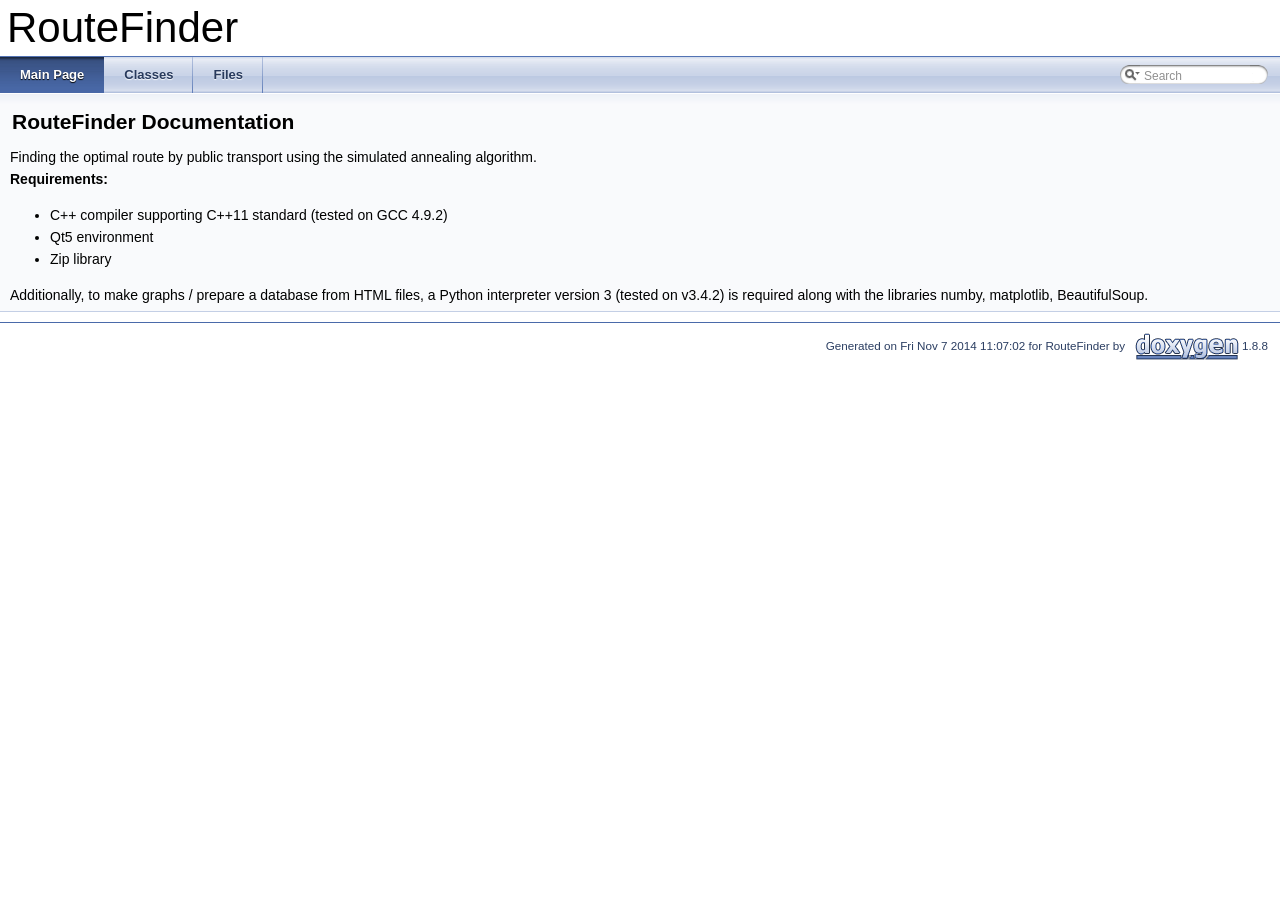
<file: FindRoutes/index.html>
<!DOCTYPE html PUBLIC "-//W3C//DTD XHTML 1.0 Transitional//EN" "http://www.w3.org/TR/xhtml1/DTD/xhtml1-transitional.dtd">
<html xmlns="http://www.w3.org/1999/xhtml">
<head>
<meta http-equiv="Content-Type" content="text/xhtml;charset=UTF-8"/>
<meta http-equiv="X-UA-Compatible" content="IE=9"/>
<meta name="generator" content="Doxygen 1.8.8"/>
<title>RouteFinder: Main Page</title>
<link href="tabs.css" rel="stylesheet" type="text/css"/>
<script type="text/javascript" src="jquery.js"></script>
<script type="text/javascript" src="dynsections.js"></script>
<link href="search/search.css" rel="stylesheet" type="text/css"/>
<script type="text/javascript" src="search/search.js"></script>
<script type="text/javascript">
  $(document).ready(function() { searchBox.OnSelectItem(0); });
</script>
<link href="doxygen.css" rel="stylesheet" type="text/css" />
</head>
<body>
<div id="top"><!-- do not remove this div, it is closed by doxygen! -->
<div id="titlearea">
<table cellspacing="0" cellpadding="0">
 <tbody>
 <tr style="height: 56px;">
  <td style="padding-left: 0.5em;">
   <div id="projectname">RouteFinder
   </div>
  </td>
 </tr>
 </tbody>
</table>
</div>
<!-- end header part -->
<!-- Generated by Doxygen 1.8.8 -->
<script type="text/javascript">
var searchBox = new SearchBox("searchBox", "search",false,'Search');
</script>
  <div id="navrow1" class="tabs">
    <ul class="tablist">
      <li class="current"><a href="index.html"><span>Main&#160;Page</span></a></li>
      <li><a href="annotated.html"><span>Classes</span></a></li>
      <li><a href="files.html"><span>Files</span></a></li>
      <li>
        <div id="MSearchBox" class="MSearchBoxInactive">
        <span class="left">
          <img id="MSearchSelect" src="search/mag_sel.png"
               onmouseover="return searchBox.OnSearchSelectShow()"
               onmouseout="return searchBox.OnSearchSelectHide()"
               alt=""/>
          <input type="text" id="MSearchField" value="Search" accesskey="S"
               onfocus="searchBox.OnSearchFieldFocus(true)" 
               onblur="searchBox.OnSearchFieldFocus(false)" 
               onkeyup="searchBox.OnSearchFieldChange(event)"/>
          </span><span class="right">
            <a id="MSearchClose" href="javascript:searchBox.CloseResultsWindow()"><img id="MSearchCloseImg" border="0" src="search/close.png" alt=""/></a>
          </span>
        </div>
      </li>
    </ul>
  </div>
</div><!-- top -->
<!-- window showing the filter options -->
<div id="MSearchSelectWindow"
     onmouseover="return searchBox.OnSearchSelectShow()"
     onmouseout="return searchBox.OnSearchSelectHide()"
     onkeydown="return searchBox.OnSearchSelectKey(event)">
<a class="SelectItem" href="javascript:void(0)" onclick="searchBox.OnSelectItem(0)"><span class="SelectionMark">&#160;</span>All</a><a class="SelectItem" href="javascript:void(0)" onclick="searchBox.OnSelectItem(1)"><span class="SelectionMark">&#160;</span>Classes</a><a class="SelectItem" href="javascript:void(0)" onclick="searchBox.OnSelectItem(2)"><span class="SelectionMark">&#160;</span>Functions</a><a class="SelectItem" href="javascript:void(0)" onclick="searchBox.OnSelectItem(3)"><span class="SelectionMark">&#160;</span>Friends</a></div>

<!-- iframe showing the search results (closed by default) -->
<div id="MSearchResultsWindow">
<iframe src="javascript:void(0)" frameborder="0" 
        name="MSearchResults" id="MSearchResults">
</iframe>
</div>

<div class="header">
  <div class="headertitle">
<div class="title">RouteFinder Documentation</div>  
Finding the optimal route by public transport using the simulated annealing algorithm.
<br>
<b>Requirements:</b>
<br>
<ul>
  <li> C++ compiler supporting C++11 standard (tested on GCC 4.9.2)</li>
  <li> Qt5 environment</li>
  <li>Zip library</li>
</ul>

Additionally, to make graphs / prepare a database from HTML files, a Python interpreter version 3 (tested on v3.4.2) is required along with the libraries numby, matplotlib, BeautifulSoup.
</div>
</div><!--header-->
<div class="contents">
</div><!-- contents -->
<!-- start footer part -->
<hr class="footer"/><address class="footer"><small>
Generated on Fri Nov 7 2014 11:07:02 for RouteFinder by &#160;<a href="http://www.doxygen.org/index.html">
<img class="footer" src="doxygen.png" alt="doxygen"/>
</a> 1.8.8
</small></address>
</body>
</html>
</file>
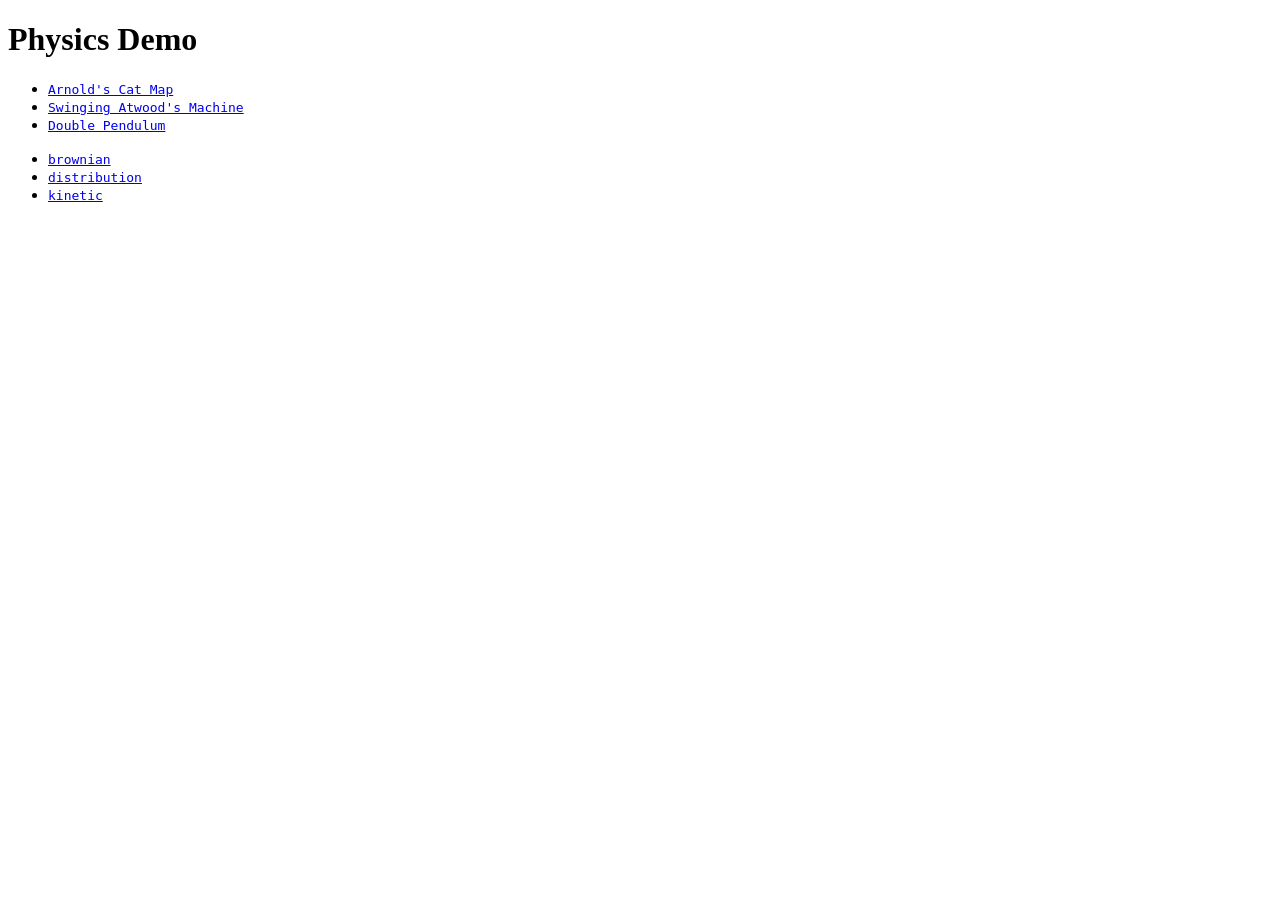
<file: physics/index.html>
<!DOCTYPE html>
<html>
<head>
<meta charset="utf-8">
<meta name="viewport" content="width=device-width, initial-scale=1, minimum-scale=1, maximum-scale=1, user-scalable=no">
<title>Swinging Atwood's Machine</title>
<style type="text/css">
a {
    margin: 0;
    padding: 0;
    min-height: 100%;
    min-width: 100%;
    height: 100%;
    width: 100%;
    overflow: hidden;
    font-family: monospace;
}
</style>
</head>
<body>
<h1>Physics Demo</h1>
<ul>
<li><a href="arnold/index.html">Arnold's Cat Map</a></li>
<li><a href="atwood/index.html">Swinging Atwood's Machine</a></li>
<li><a href="pendulum/index.html">Double Pendulum</a></li>
</ul>
<ul>
<li><a href="brownian/index.html">brownian</a></li>
<li><a href="distribution/index.html">distribution</a></li>
<li><a href="kinetic/index.html">kinetic</a></li>
</ul>
</body>
</html>
</file>
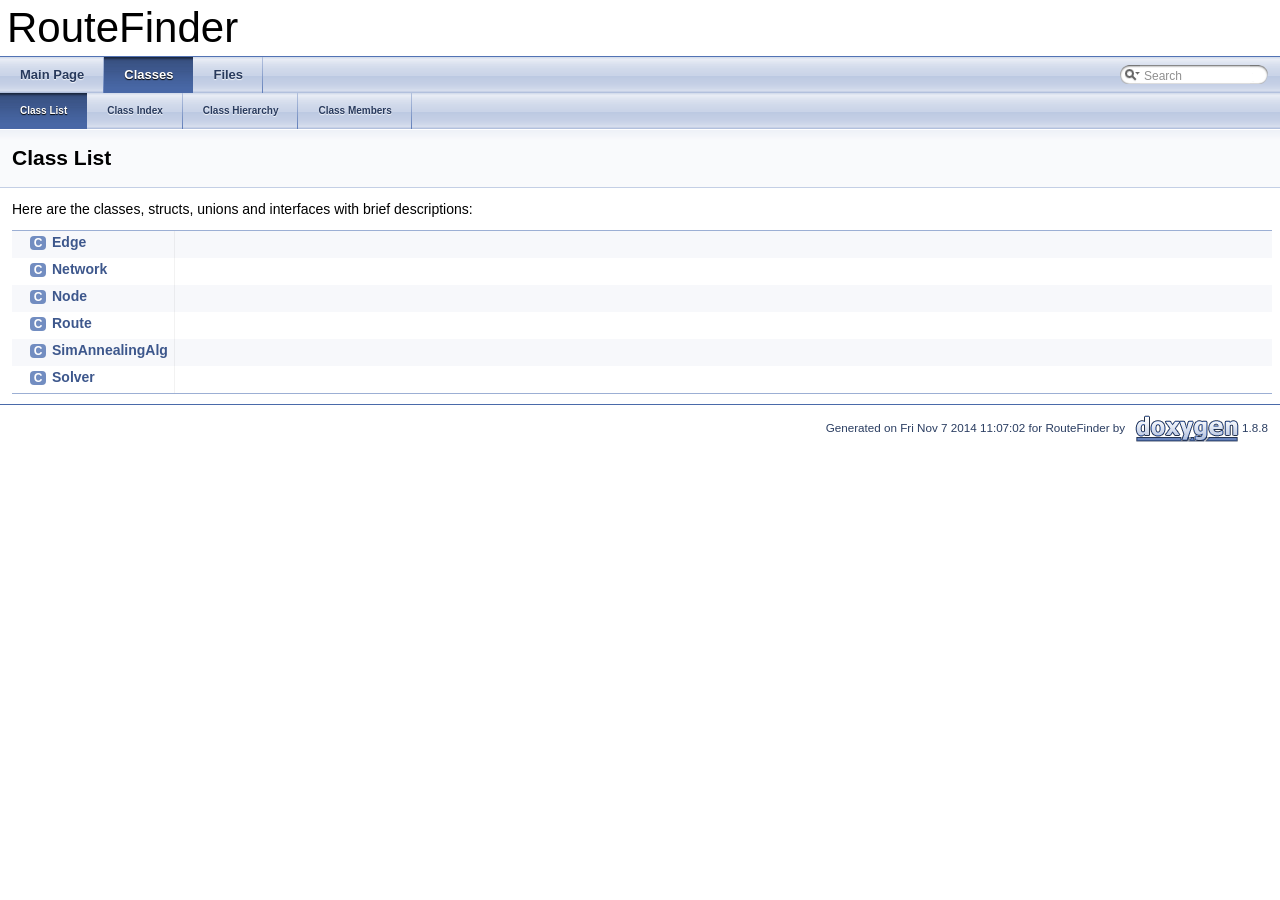
<file: FindRoutes/annotated.html>
<!DOCTYPE html PUBLIC "-//W3C//DTD XHTML 1.0 Transitional//EN" "http://www.w3.org/TR/xhtml1/DTD/xhtml1-transitional.dtd">
<html xmlns="http://www.w3.org/1999/xhtml">
<head>
<meta http-equiv="Content-Type" content="text/xhtml;charset=UTF-8"/>
<meta http-equiv="X-UA-Compatible" content="IE=9"/>
<meta name="generator" content="Doxygen 1.8.8"/>
<title>RouteFinder: Class List</title>
<link href="tabs.css" rel="stylesheet" type="text/css"/>
<script type="text/javascript" src="jquery.js"></script>
<script type="text/javascript" src="dynsections.js"></script>
<link href="search/search.css" rel="stylesheet" type="text/css"/>
<script type="text/javascript" src="search/search.js"></script>
<script type="text/javascript">
  $(document).ready(function() { searchBox.OnSelectItem(0); });
</script>
<link href="doxygen.css" rel="stylesheet" type="text/css" />
</head>
<body>
<div id="top"><!-- do not remove this div, it is closed by doxygen! -->
<div id="titlearea">
<table cellspacing="0" cellpadding="0">
 <tbody>
 <tr style="height: 56px;">
  <td style="padding-left: 0.5em;">
   <div id="projectname">RouteFinder
   </div>
  </td>
 </tr>
 </tbody>
</table>
</div>
<!-- end header part -->
<!-- Generated by Doxygen 1.8.8 -->
<script type="text/javascript">
var searchBox = new SearchBox("searchBox", "search",false,'Search');
</script>
  <div id="navrow1" class="tabs">
    <ul class="tablist">
      <li><a href="index.html"><span>Main&#160;Page</span></a></li>
      <li class="current"><a href="annotated.html"><span>Classes</span></a></li>
      <li><a href="files.html"><span>Files</span></a></li>
      <li>
        <div id="MSearchBox" class="MSearchBoxInactive">
        <span class="left">
          <img id="MSearchSelect" src="search/mag_sel.png"
               onmouseover="return searchBox.OnSearchSelectShow()"
               onmouseout="return searchBox.OnSearchSelectHide()"
               alt=""/>
          <input type="text" id="MSearchField" value="Search" accesskey="S"
               onfocus="searchBox.OnSearchFieldFocus(true)" 
               onblur="searchBox.OnSearchFieldFocus(false)" 
               onkeyup="searchBox.OnSearchFieldChange(event)"/>
          </span><span class="right">
            <a id="MSearchClose" href="javascript:searchBox.CloseResultsWindow()"><img id="MSearchCloseImg" border="0" src="search/close.png" alt=""/></a>
          </span>
        </div>
      </li>
    </ul>
  </div>
  <div id="navrow2" class="tabs2">
    <ul class="tablist">
      <li class="current"><a href="annotated.html"><span>Class&#160;List</span></a></li>
      <li><a href="classes.html"><span>Class&#160;Index</span></a></li>
      <li><a href="hierarchy.html"><span>Class&#160;Hierarchy</span></a></li>
      <li><a href="functions.html"><span>Class&#160;Members</span></a></li>
    </ul>
  </div>
</div><!-- top -->
<!-- window showing the filter options -->
<div id="MSearchSelectWindow"
     onmouseover="return searchBox.OnSearchSelectShow()"
     onmouseout="return searchBox.OnSearchSelectHide()"
     onkeydown="return searchBox.OnSearchSelectKey(event)">
<a class="SelectItem" href="javascript:void(0)" onclick="searchBox.OnSelectItem(0)"><span class="SelectionMark">&#160;</span>All</a><a class="SelectItem" href="javascript:void(0)" onclick="searchBox.OnSelectItem(1)"><span class="SelectionMark">&#160;</span>Classes</a><a class="SelectItem" href="javascript:void(0)" onclick="searchBox.OnSelectItem(2)"><span class="SelectionMark">&#160;</span>Functions</a><a class="SelectItem" href="javascript:void(0)" onclick="searchBox.OnSelectItem(3)"><span class="SelectionMark">&#160;</span>Friends</a></div>

<!-- iframe showing the search results (closed by default) -->
<div id="MSearchResultsWindow">
<iframe src="javascript:void(0)" frameborder="0" 
        name="MSearchResults" id="MSearchResults">
</iframe>
</div>

<div class="header">
  <div class="headertitle">
<div class="title">Class List</div>  </div>
</div><!--header-->
<div class="contents">
<div class="textblock">Here are the classes, structs, unions and interfaces with brief descriptions:</div><div class="directory">
<table class="directory">
<tr id="row_0_" class="even"><td class="entry"><span style="width:16px;display:inline-block;">&#160;</span><span class="icona"><span class="icon">C</span></span><a class="el" href="classEdge.html" target="_self">Edge</a></td><td class="desc"></td></tr>
<tr id="row_1_"><td class="entry"><span style="width:16px;display:inline-block;">&#160;</span><span class="icona"><span class="icon">C</span></span><a class="el" href="classNetwork.html" target="_self">Network</a></td><td class="desc"></td></tr>
<tr id="row_2_" class="even"><td class="entry"><span style="width:16px;display:inline-block;">&#160;</span><span class="icona"><span class="icon">C</span></span><a class="el" href="classNode.html" target="_self">Node</a></td><td class="desc"></td></tr>
<tr id="row_3_"><td class="entry"><span style="width:16px;display:inline-block;">&#160;</span><span class="icona"><span class="icon">C</span></span><a class="el" href="classRoute.html" target="_self">Route</a></td><td class="desc"></td></tr>
<tr id="row_4_" class="even"><td class="entry"><span style="width:16px;display:inline-block;">&#160;</span><span class="icona"><span class="icon">C</span></span><a class="el" href="classSimAnnealingAlg.html" target="_self">SimAnnealingAlg</a></td><td class="desc"></td></tr>
<tr id="row_5_"><td class="entry"><span style="width:16px;display:inline-block;">&#160;</span><span class="icona"><span class="icon">C</span></span><a class="el" href="classSolver.html" target="_self">Solver</a></td><td class="desc"></td></tr>
</table>
</div><!-- directory -->
</div><!-- contents -->
<!-- start footer part -->
<hr class="footer"/><address class="footer"><small>
Generated on Fri Nov 7 2014 11:07:02 for RouteFinder by &#160;<a href="http://www.doxygen.org/index.html">
<img class="footer" src="doxygen.png" alt="doxygen"/>
</a> 1.8.8
</small></address>
</body>
</html>
</file>
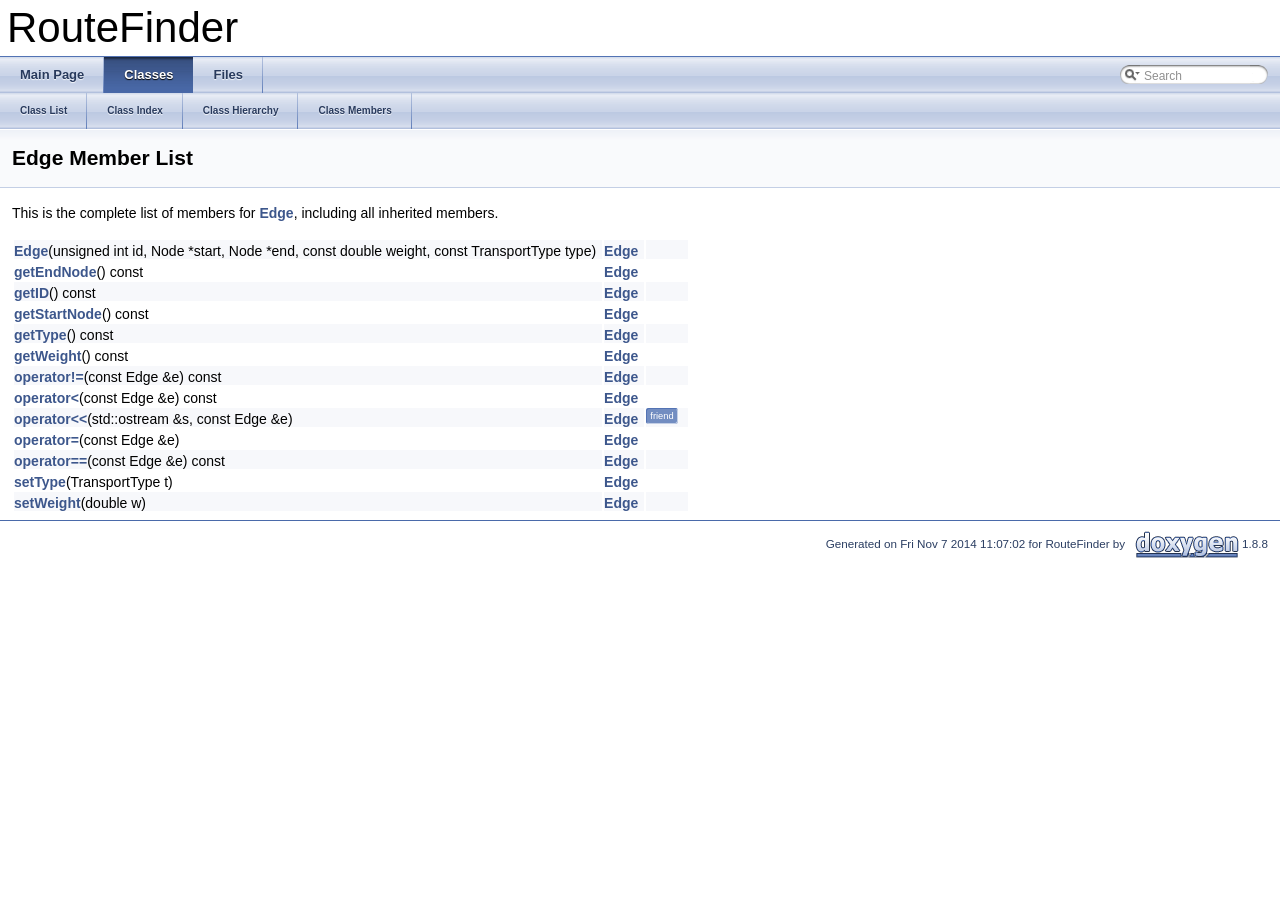
<file: FindRoutes/classEdge-members.html>
<!DOCTYPE html PUBLIC "-//W3C//DTD XHTML 1.0 Transitional//EN" "http://www.w3.org/TR/xhtml1/DTD/xhtml1-transitional.dtd">
<html xmlns="http://www.w3.org/1999/xhtml">
<head>
<meta http-equiv="Content-Type" content="text/xhtml;charset=UTF-8"/>
<meta http-equiv="X-UA-Compatible" content="IE=9"/>
<meta name="generator" content="Doxygen 1.8.8"/>
<title>RouteFinder: Member List</title>
<link href="tabs.css" rel="stylesheet" type="text/css"/>
<script type="text/javascript" src="jquery.js"></script>
<script type="text/javascript" src="dynsections.js"></script>
<link href="search/search.css" rel="stylesheet" type="text/css"/>
<script type="text/javascript" src="search/search.js"></script>
<script type="text/javascript">
  $(document).ready(function() { searchBox.OnSelectItem(0); });
</script>
<link href="doxygen.css" rel="stylesheet" type="text/css" />
</head>
<body>
<div id="top"><!-- do not remove this div, it is closed by doxygen! -->
<div id="titlearea">
<table cellspacing="0" cellpadding="0">
 <tbody>
 <tr style="height: 56px;">
  <td style="padding-left: 0.5em;">
   <div id="projectname">RouteFinder
   </div>
  </td>
 </tr>
 </tbody>
</table>
</div>
<!-- end header part -->
<!-- Generated by Doxygen 1.8.8 -->
<script type="text/javascript">
var searchBox = new SearchBox("searchBox", "search",false,'Search');
</script>
  <div id="navrow1" class="tabs">
    <ul class="tablist">
      <li><a href="index.html"><span>Main&#160;Page</span></a></li>
      <li class="current"><a href="annotated.html"><span>Classes</span></a></li>
      <li><a href="files.html"><span>Files</span></a></li>
      <li>
        <div id="MSearchBox" class="MSearchBoxInactive">
        <span class="left">
          <img id="MSearchSelect" src="search/mag_sel.png"
               onmouseover="return searchBox.OnSearchSelectShow()"
               onmouseout="return searchBox.OnSearchSelectHide()"
               alt=""/>
          <input type="text" id="MSearchField" value="Search" accesskey="S"
               onfocus="searchBox.OnSearchFieldFocus(true)" 
               onblur="searchBox.OnSearchFieldFocus(false)" 
               onkeyup="searchBox.OnSearchFieldChange(event)"/>
          </span><span class="right">
            <a id="MSearchClose" href="javascript:searchBox.CloseResultsWindow()"><img id="MSearchCloseImg" border="0" src="search/close.png" alt=""/></a>
          </span>
        </div>
      </li>
    </ul>
  </div>
  <div id="navrow2" class="tabs2">
    <ul class="tablist">
      <li><a href="annotated.html"><span>Class&#160;List</span></a></li>
      <li><a href="classes.html"><span>Class&#160;Index</span></a></li>
      <li><a href="hierarchy.html"><span>Class&#160;Hierarchy</span></a></li>
      <li><a href="functions.html"><span>Class&#160;Members</span></a></li>
    </ul>
  </div>
<!-- window showing the filter options -->
<div id="MSearchSelectWindow"
     onmouseover="return searchBox.OnSearchSelectShow()"
     onmouseout="return searchBox.OnSearchSelectHide()"
     onkeydown="return searchBox.OnSearchSelectKey(event)">
<a class="SelectItem" href="javascript:void(0)" onclick="searchBox.OnSelectItem(0)"><span class="SelectionMark">&#160;</span>All</a><a class="SelectItem" href="javascript:void(0)" onclick="searchBox.OnSelectItem(1)"><span class="SelectionMark">&#160;</span>Classes</a><a class="SelectItem" href="javascript:void(0)" onclick="searchBox.OnSelectItem(2)"><span class="SelectionMark">&#160;</span>Functions</a><a class="SelectItem" href="javascript:void(0)" onclick="searchBox.OnSelectItem(3)"><span class="SelectionMark">&#160;</span>Friends</a></div>

<!-- iframe showing the search results (closed by default) -->
<div id="MSearchResultsWindow">
<iframe src="javascript:void(0)" frameborder="0" 
        name="MSearchResults" id="MSearchResults">
</iframe>
</div>

</div><!-- top -->
<div class="header">
  <div class="headertitle">
<div class="title">Edge Member List</div>  </div>
</div><!--header-->
<div class="contents">

<p>This is the complete list of members for <a class="el" href="classEdge.html">Edge</a>, including all inherited members.</p>
<table class="directory">
  <tr class="even"><td class="entry"><a class="el" href="classEdge.html#a8f25ebc010f7bd477335f905643d34bf">Edge</a>(unsigned int id, Node *start, Node *end, const double weight, const TransportType type)</td><td class="entry"><a class="el" href="classEdge.html">Edge</a></td><td class="entry"></td></tr>
  <tr><td class="entry"><a class="el" href="classEdge.html#abeb6634d35c7c5c1706bc90d91b12c37">getEndNode</a>() const </td><td class="entry"><a class="el" href="classEdge.html">Edge</a></td><td class="entry"></td></tr>
  <tr class="even"><td class="entry"><a class="el" href="classEdge.html#ab14a1f1e26da641effaa7af1e36bd410">getID</a>() const </td><td class="entry"><a class="el" href="classEdge.html">Edge</a></td><td class="entry"></td></tr>
  <tr><td class="entry"><a class="el" href="classEdge.html#a88540e6c5ab8ad2aa4343a8f21339707">getStartNode</a>() const </td><td class="entry"><a class="el" href="classEdge.html">Edge</a></td><td class="entry"></td></tr>
  <tr class="even"><td class="entry"><a class="el" href="classEdge.html#aa38a79bf1da5e02ebd57292c73bfd5fa">getType</a>() const </td><td class="entry"><a class="el" href="classEdge.html">Edge</a></td><td class="entry"></td></tr>
  <tr><td class="entry"><a class="el" href="classEdge.html#ad52d5996050993b96b0b04d68f14f4e4">getWeight</a>() const </td><td class="entry"><a class="el" href="classEdge.html">Edge</a></td><td class="entry"></td></tr>
  <tr class="even"><td class="entry"><a class="el" href="classEdge.html#a71932326f1787effb05a27254ec354f4">operator!=</a>(const Edge &amp;e) const </td><td class="entry"><a class="el" href="classEdge.html">Edge</a></td><td class="entry"></td></tr>
  <tr><td class="entry"><a class="el" href="classEdge.html#a2dd271913eaa0f6250d764170055a3e9">operator&lt;</a>(const Edge &amp;e) const </td><td class="entry"><a class="el" href="classEdge.html">Edge</a></td><td class="entry"></td></tr>
  <tr class="even"><td class="entry"><a class="el" href="classEdge.html#a25f0a91097a6c9b29db3305b469895aa">operator&lt;&lt;</a>(std::ostream &amp;s, const Edge &amp;e)</td><td class="entry"><a class="el" href="classEdge.html">Edge</a></td><td class="entry"><span class="mlabel">friend</span></td></tr>
  <tr><td class="entry"><a class="el" href="classEdge.html#ad61a4407d09b063f1d36827cdaa8cfa7">operator=</a>(const Edge &amp;e)</td><td class="entry"><a class="el" href="classEdge.html">Edge</a></td><td class="entry"></td></tr>
  <tr class="even"><td class="entry"><a class="el" href="classEdge.html#a5e15d0508aa070e0dfb9d8b63f1fd510">operator==</a>(const Edge &amp;e) const </td><td class="entry"><a class="el" href="classEdge.html">Edge</a></td><td class="entry"></td></tr>
  <tr><td class="entry"><a class="el" href="classEdge.html#a6fd6d3fd58d73f04b763e2a5bfa6e7e0">setType</a>(TransportType t)</td><td class="entry"><a class="el" href="classEdge.html">Edge</a></td><td class="entry"></td></tr>
  <tr class="even"><td class="entry"><a class="el" href="classEdge.html#a7ba1bfa5c9c7972d2c31b2c3ba3d7c69">setWeight</a>(double w)</td><td class="entry"><a class="el" href="classEdge.html">Edge</a></td><td class="entry"></td></tr>
</table></div><!-- contents -->
<!-- start footer part -->
<hr class="footer"/><address class="footer"><small>
Generated on Fri Nov 7 2014 11:07:02 for RouteFinder by &#160;<a href="http://www.doxygen.org/index.html">
<img class="footer" src="doxygen.png" alt="doxygen"/>
</a> 1.8.8
</small></address>
</body>
</html>
</file>
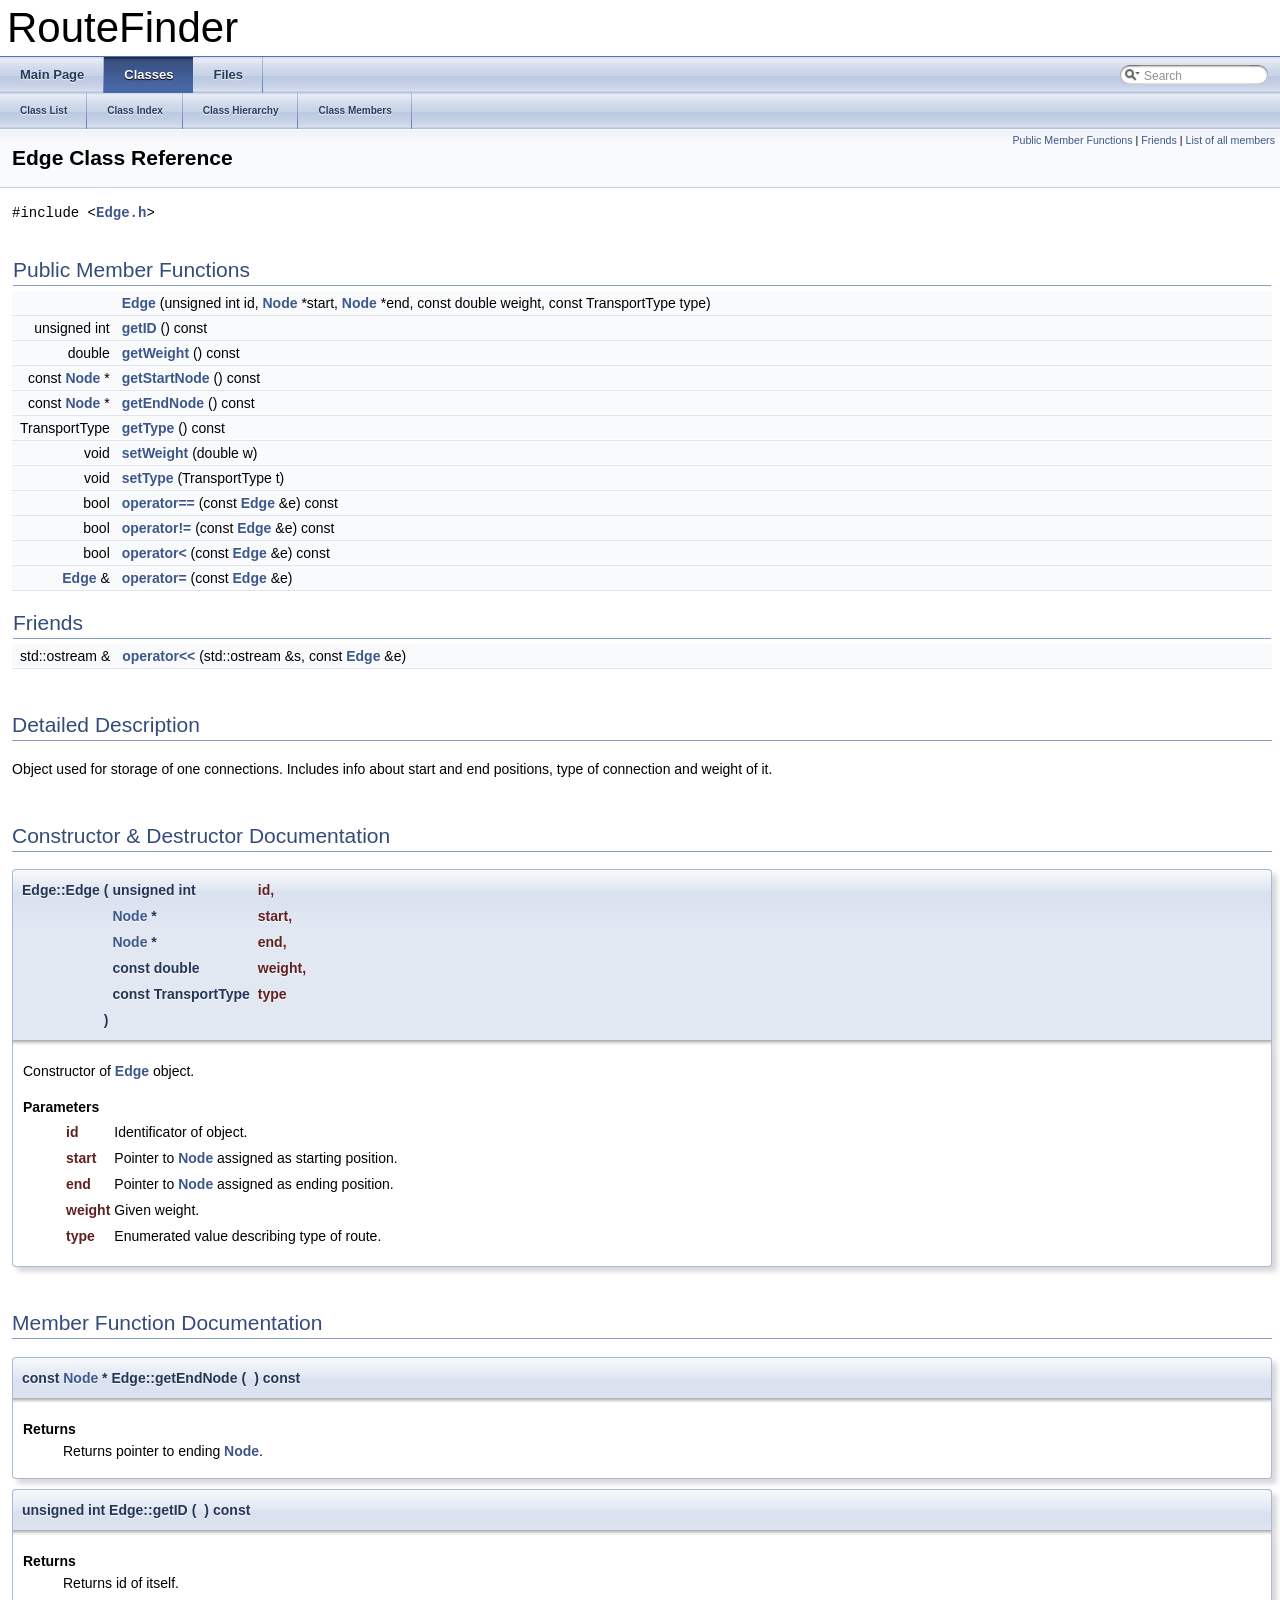
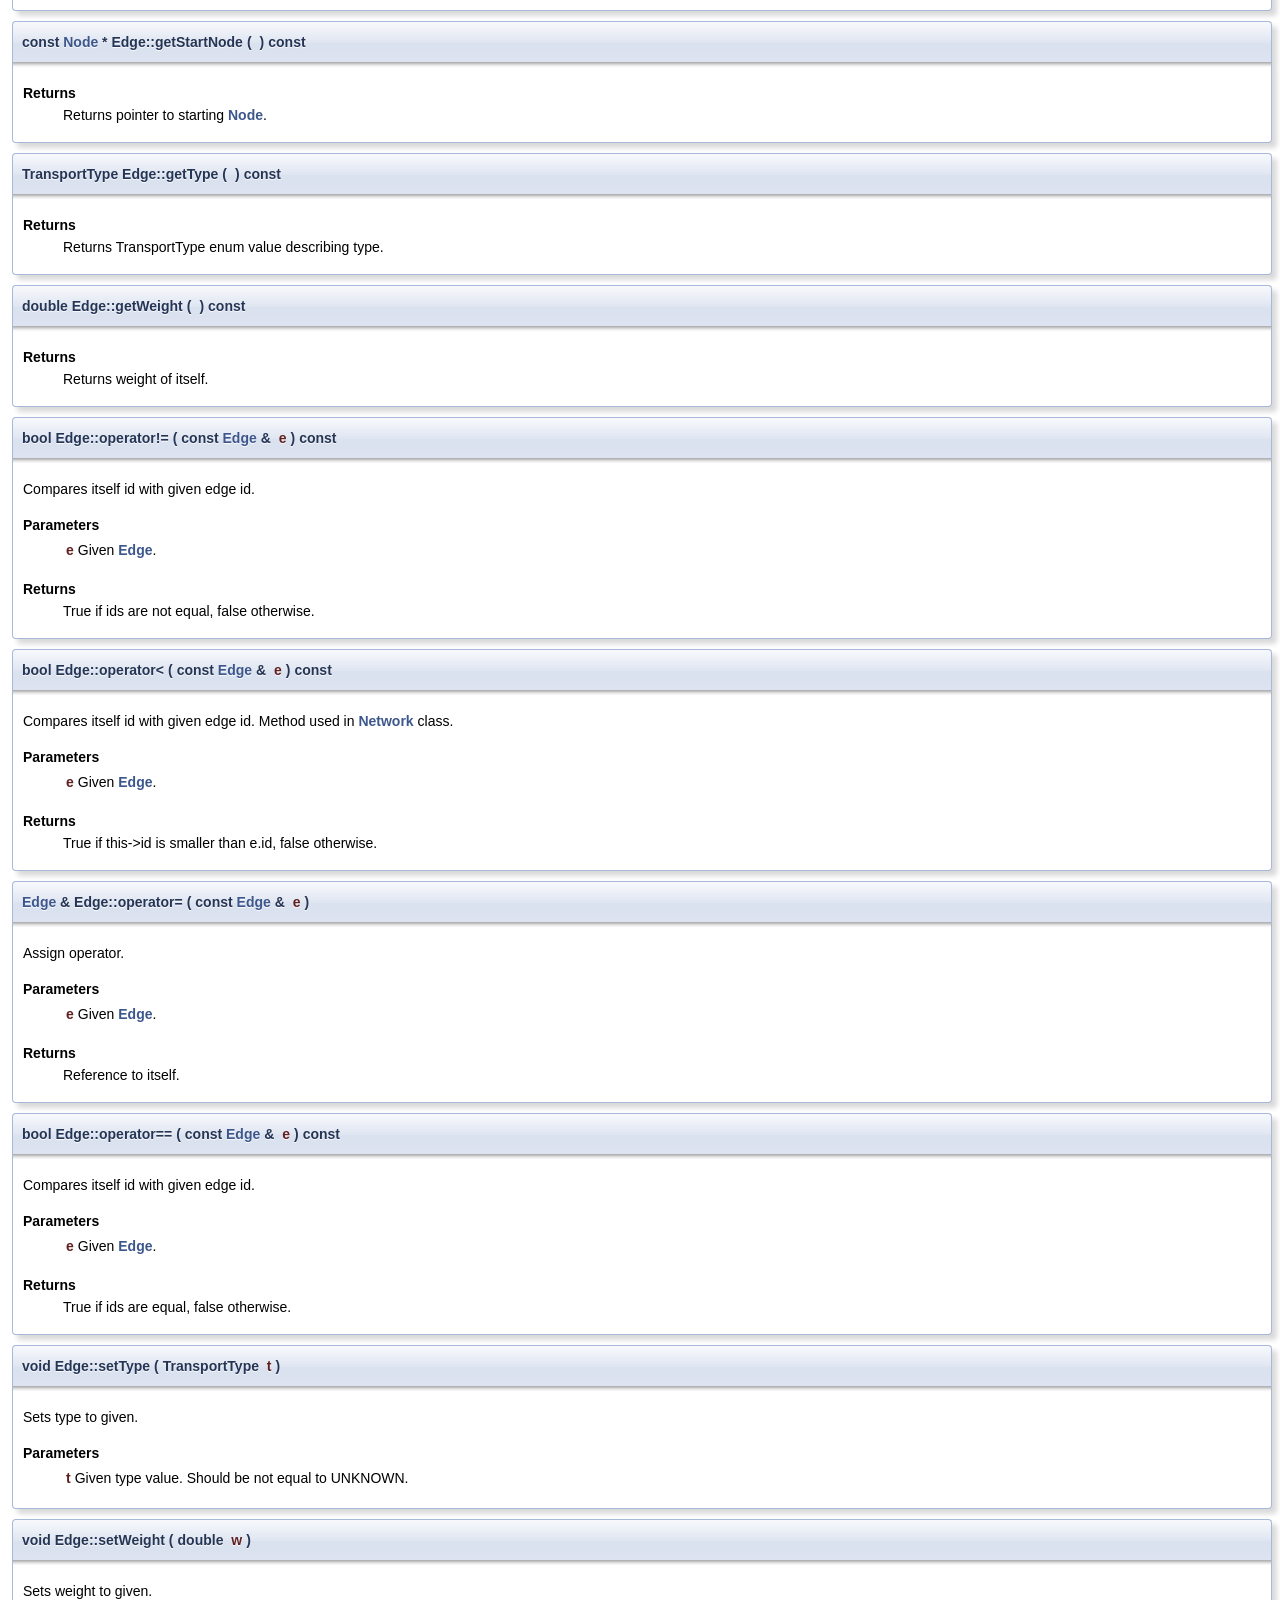
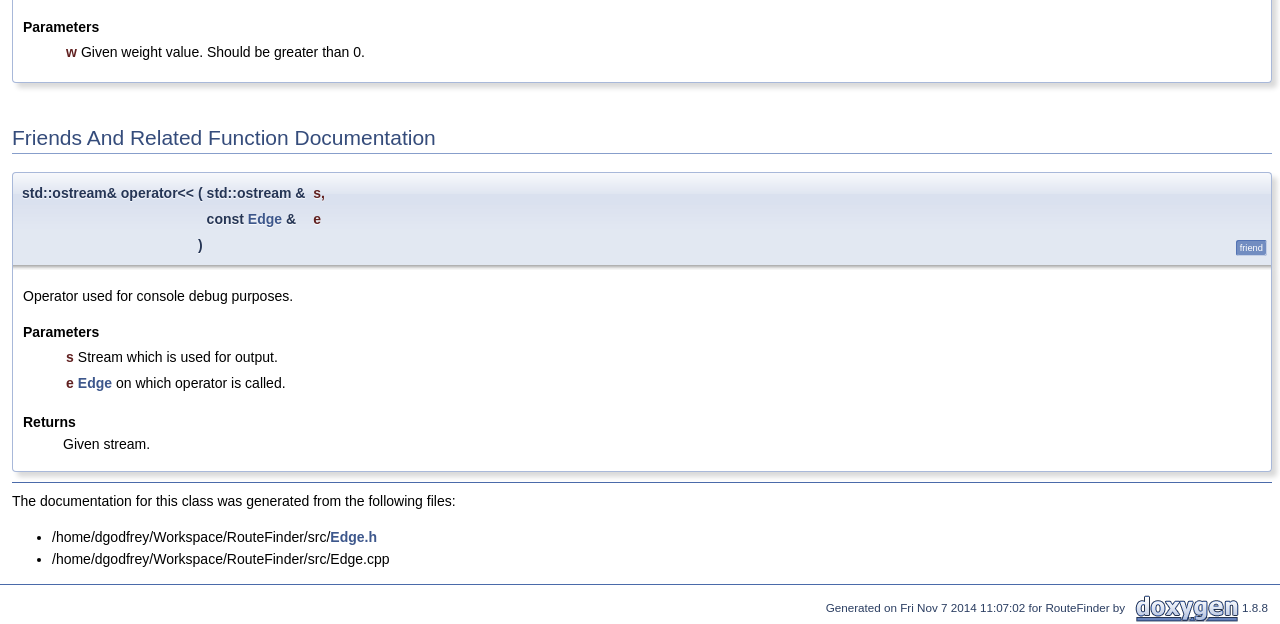
<file: FindRoutes/classEdge.html>
<!DOCTYPE html PUBLIC "-//W3C//DTD XHTML 1.0 Transitional//EN" "http://www.w3.org/TR/xhtml1/DTD/xhtml1-transitional.dtd">
<html xmlns="http://www.w3.org/1999/xhtml">
<head>
<meta http-equiv="Content-Type" content="text/xhtml;charset=UTF-8"/>
<meta http-equiv="X-UA-Compatible" content="IE=9"/>
<meta name="generator" content="Doxygen 1.8.8"/>
<title>RouteFinder: Edge Class Reference</title>
<link href="tabs.css" rel="stylesheet" type="text/css"/>
<script type="text/javascript" src="jquery.js"></script>
<script type="text/javascript" src="dynsections.js"></script>
<link href="search/search.css" rel="stylesheet" type="text/css"/>
<script type="text/javascript" src="search/search.js"></script>
<script type="text/javascript">
  $(document).ready(function() { searchBox.OnSelectItem(0); });
</script>
<link href="doxygen.css" rel="stylesheet" type="text/css" />
</head>
<body>
<div id="top"><!-- do not remove this div, it is closed by doxygen! -->
<div id="titlearea">
<table cellspacing="0" cellpadding="0">
 <tbody>
 <tr style="height: 56px;">
  <td style="padding-left: 0.5em;">
   <div id="projectname">RouteFinder
   </div>
  </td>
 </tr>
 </tbody>
</table>
</div>
<!-- end header part -->
<!-- Generated by Doxygen 1.8.8 -->
<script type="text/javascript">
var searchBox = new SearchBox("searchBox", "search",false,'Search');
</script>
  <div id="navrow1" class="tabs">
    <ul class="tablist">
      <li><a href="index.html"><span>Main&#160;Page</span></a></li>
      <li class="current"><a href="annotated.html"><span>Classes</span></a></li>
      <li><a href="files.html"><span>Files</span></a></li>
      <li>
        <div id="MSearchBox" class="MSearchBoxInactive">
        <span class="left">
          <img id="MSearchSelect" src="search/mag_sel.png"
               onmouseover="return searchBox.OnSearchSelectShow()"
               onmouseout="return searchBox.OnSearchSelectHide()"
               alt=""/>
          <input type="text" id="MSearchField" value="Search" accesskey="S"
               onfocus="searchBox.OnSearchFieldFocus(true)" 
               onblur="searchBox.OnSearchFieldFocus(false)" 
               onkeyup="searchBox.OnSearchFieldChange(event)"/>
          </span><span class="right">
            <a id="MSearchClose" href="javascript:searchBox.CloseResultsWindow()"><img id="MSearchCloseImg" border="0" src="search/close.png" alt=""/></a>
          </span>
        </div>
      </li>
    </ul>
  </div>
  <div id="navrow2" class="tabs2">
    <ul class="tablist">
      <li><a href="annotated.html"><span>Class&#160;List</span></a></li>
      <li><a href="classes.html"><span>Class&#160;Index</span></a></li>
      <li><a href="hierarchy.html"><span>Class&#160;Hierarchy</span></a></li>
      <li><a href="functions.html"><span>Class&#160;Members</span></a></li>
    </ul>
  </div>
<!-- window showing the filter options -->
<div id="MSearchSelectWindow"
     onmouseover="return searchBox.OnSearchSelectShow()"
     onmouseout="return searchBox.OnSearchSelectHide()"
     onkeydown="return searchBox.OnSearchSelectKey(event)">
<a class="SelectItem" href="javascript:void(0)" onclick="searchBox.OnSelectItem(0)"><span class="SelectionMark">&#160;</span>All</a><a class="SelectItem" href="javascript:void(0)" onclick="searchBox.OnSelectItem(1)"><span class="SelectionMark">&#160;</span>Classes</a><a class="SelectItem" href="javascript:void(0)" onclick="searchBox.OnSelectItem(2)"><span class="SelectionMark">&#160;</span>Functions</a><a class="SelectItem" href="javascript:void(0)" onclick="searchBox.OnSelectItem(3)"><span class="SelectionMark">&#160;</span>Friends</a></div>

<!-- iframe showing the search results (closed by default) -->
<div id="MSearchResultsWindow">
<iframe src="javascript:void(0)" frameborder="0" 
        name="MSearchResults" id="MSearchResults">
</iframe>
</div>

</div><!-- top -->
<div class="header">
  <div class="summary">
<a href="#pub-methods">Public Member Functions</a> &#124;
<a href="#friends">Friends</a> &#124;
<a href="classEdge-members.html">List of all members</a>  </div>
  <div class="headertitle">
<div class="title">Edge Class Reference</div>  </div>
</div><!--header-->
<div class="contents">

<p><code>#include &lt;<a class="el" href="Edge_8h_source.html">Edge.h</a>&gt;</code></p>
<table class="memberdecls">
<tr class="heading"><td colspan="2"><h2 class="groupheader"><a name="pub-methods"></a>
Public Member Functions</h2></td></tr>
<tr class="memitem:a8f25ebc010f7bd477335f905643d34bf"><td class="memItemLeft" align="right" valign="top">&#160;</td><td class="memItemRight" valign="bottom"><a class="el" href="classEdge.html#a8f25ebc010f7bd477335f905643d34bf">Edge</a> (unsigned int id, <a class="el" href="classNode.html">Node</a> *start, <a class="el" href="classNode.html">Node</a> *end, const double weight, const TransportType type)</td></tr>
<tr class="separator:a8f25ebc010f7bd477335f905643d34bf"><td class="memSeparator" colspan="2">&#160;</td></tr>
<tr class="memitem:ab14a1f1e26da641effaa7af1e36bd410"><td class="memItemLeft" align="right" valign="top">unsigned int&#160;</td><td class="memItemRight" valign="bottom"><a class="el" href="classEdge.html#ab14a1f1e26da641effaa7af1e36bd410">getID</a> () const </td></tr>
<tr class="separator:ab14a1f1e26da641effaa7af1e36bd410"><td class="memSeparator" colspan="2">&#160;</td></tr>
<tr class="memitem:ad52d5996050993b96b0b04d68f14f4e4"><td class="memItemLeft" align="right" valign="top">double&#160;</td><td class="memItemRight" valign="bottom"><a class="el" href="classEdge.html#ad52d5996050993b96b0b04d68f14f4e4">getWeight</a> () const </td></tr>
<tr class="separator:ad52d5996050993b96b0b04d68f14f4e4"><td class="memSeparator" colspan="2">&#160;</td></tr>
<tr class="memitem:a88540e6c5ab8ad2aa4343a8f21339707"><td class="memItemLeft" align="right" valign="top">const <a class="el" href="classNode.html">Node</a> *&#160;</td><td class="memItemRight" valign="bottom"><a class="el" href="classEdge.html#a88540e6c5ab8ad2aa4343a8f21339707">getStartNode</a> () const </td></tr>
<tr class="separator:a88540e6c5ab8ad2aa4343a8f21339707"><td class="memSeparator" colspan="2">&#160;</td></tr>
<tr class="memitem:abeb6634d35c7c5c1706bc90d91b12c37"><td class="memItemLeft" align="right" valign="top">const <a class="el" href="classNode.html">Node</a> *&#160;</td><td class="memItemRight" valign="bottom"><a class="el" href="classEdge.html#abeb6634d35c7c5c1706bc90d91b12c37">getEndNode</a> () const </td></tr>
<tr class="separator:abeb6634d35c7c5c1706bc90d91b12c37"><td class="memSeparator" colspan="2">&#160;</td></tr>
<tr class="memitem:aa38a79bf1da5e02ebd57292c73bfd5fa"><td class="memItemLeft" align="right" valign="top">TransportType&#160;</td><td class="memItemRight" valign="bottom"><a class="el" href="classEdge.html#aa38a79bf1da5e02ebd57292c73bfd5fa">getType</a> () const </td></tr>
<tr class="separator:aa38a79bf1da5e02ebd57292c73bfd5fa"><td class="memSeparator" colspan="2">&#160;</td></tr>
<tr class="memitem:a7ba1bfa5c9c7972d2c31b2c3ba3d7c69"><td class="memItemLeft" align="right" valign="top">void&#160;</td><td class="memItemRight" valign="bottom"><a class="el" href="classEdge.html#a7ba1bfa5c9c7972d2c31b2c3ba3d7c69">setWeight</a> (double w)</td></tr>
<tr class="separator:a7ba1bfa5c9c7972d2c31b2c3ba3d7c69"><td class="memSeparator" colspan="2">&#160;</td></tr>
<tr class="memitem:a6fd6d3fd58d73f04b763e2a5bfa6e7e0"><td class="memItemLeft" align="right" valign="top">void&#160;</td><td class="memItemRight" valign="bottom"><a class="el" href="classEdge.html#a6fd6d3fd58d73f04b763e2a5bfa6e7e0">setType</a> (TransportType t)</td></tr>
<tr class="separator:a6fd6d3fd58d73f04b763e2a5bfa6e7e0"><td class="memSeparator" colspan="2">&#160;</td></tr>
<tr class="memitem:a5e15d0508aa070e0dfb9d8b63f1fd510"><td class="memItemLeft" align="right" valign="top">bool&#160;</td><td class="memItemRight" valign="bottom"><a class="el" href="classEdge.html#a5e15d0508aa070e0dfb9d8b63f1fd510">operator==</a> (const <a class="el" href="classEdge.html">Edge</a> &amp;e) const </td></tr>
<tr class="separator:a5e15d0508aa070e0dfb9d8b63f1fd510"><td class="memSeparator" colspan="2">&#160;</td></tr>
<tr class="memitem:a71932326f1787effb05a27254ec354f4"><td class="memItemLeft" align="right" valign="top">bool&#160;</td><td class="memItemRight" valign="bottom"><a class="el" href="classEdge.html#a71932326f1787effb05a27254ec354f4">operator!=</a> (const <a class="el" href="classEdge.html">Edge</a> &amp;e) const </td></tr>
<tr class="separator:a71932326f1787effb05a27254ec354f4"><td class="memSeparator" colspan="2">&#160;</td></tr>
<tr class="memitem:a2dd271913eaa0f6250d764170055a3e9"><td class="memItemLeft" align="right" valign="top">bool&#160;</td><td class="memItemRight" valign="bottom"><a class="el" href="classEdge.html#a2dd271913eaa0f6250d764170055a3e9">operator&lt;</a> (const <a class="el" href="classEdge.html">Edge</a> &amp;e) const </td></tr>
<tr class="separator:a2dd271913eaa0f6250d764170055a3e9"><td class="memSeparator" colspan="2">&#160;</td></tr>
<tr class="memitem:ad61a4407d09b063f1d36827cdaa8cfa7"><td class="memItemLeft" align="right" valign="top"><a class="el" href="classEdge.html">Edge</a> &amp;&#160;</td><td class="memItemRight" valign="bottom"><a class="el" href="classEdge.html#ad61a4407d09b063f1d36827cdaa8cfa7">operator=</a> (const <a class="el" href="classEdge.html">Edge</a> &amp;e)</td></tr>
<tr class="separator:ad61a4407d09b063f1d36827cdaa8cfa7"><td class="memSeparator" colspan="2">&#160;</td></tr>
</table><table class="memberdecls">
<tr class="heading"><td colspan="2"><h2 class="groupheader"><a name="friends"></a>
Friends</h2></td></tr>
<tr class="memitem:a25f0a91097a6c9b29db3305b469895aa"><td class="memItemLeft" align="right" valign="top">std::ostream &amp;&#160;</td><td class="memItemRight" valign="bottom"><a class="el" href="classEdge.html#a25f0a91097a6c9b29db3305b469895aa">operator&lt;&lt;</a> (std::ostream &amp;s, const <a class="el" href="classEdge.html">Edge</a> &amp;e)</td></tr>
<tr class="separator:a25f0a91097a6c9b29db3305b469895aa"><td class="memSeparator" colspan="2">&#160;</td></tr>
</table>
<a name="details" id="details"></a><h2 class="groupheader">Detailed Description</h2>
<div class="textblock"><p>Object used for storage of one connections. Includes info about start and end positions, type of connection and weight of it. </p>
</div><h2 class="groupheader">Constructor &amp; Destructor Documentation</h2>
<a class="anchor" id="a8f25ebc010f7bd477335f905643d34bf"></a>
<div class="memitem">
<div class="memproto">
      <table class="memname">
        <tr>
          <td class="memname">Edge::Edge </td>
          <td>(</td>
          <td class="paramtype">unsigned int&#160;</td>
          <td class="paramname"><em>id</em>, </td>
        </tr>
        <tr>
          <td class="paramkey"></td>
          <td></td>
          <td class="paramtype"><a class="el" href="classNode.html">Node</a> *&#160;</td>
          <td class="paramname"><em>start</em>, </td>
        </tr>
        <tr>
          <td class="paramkey"></td>
          <td></td>
          <td class="paramtype"><a class="el" href="classNode.html">Node</a> *&#160;</td>
          <td class="paramname"><em>end</em>, </td>
        </tr>
        <tr>
          <td class="paramkey"></td>
          <td></td>
          <td class="paramtype">const double&#160;</td>
          <td class="paramname"><em>weight</em>, </td>
        </tr>
        <tr>
          <td class="paramkey"></td>
          <td></td>
          <td class="paramtype">const TransportType&#160;</td>
          <td class="paramname"><em>type</em>&#160;</td>
        </tr>
        <tr>
          <td></td>
          <td>)</td>
          <td></td><td></td>
        </tr>
      </table>
</div><div class="memdoc">
<p>Constructor of <a class="el" href="classEdge.html">Edge</a> object. </p><dl class="params"><dt>Parameters</dt><dd>
  <table class="params">
    <tr><td class="paramname">id</td><td>Identificator of object. </td></tr>
    <tr><td class="paramname">start</td><td>Pointer to <a class="el" href="classNode.html">Node</a> assigned as starting position. </td></tr>
    <tr><td class="paramname">end</td><td>Pointer to <a class="el" href="classNode.html">Node</a> assigned as ending position. </td></tr>
    <tr><td class="paramname">weight</td><td>Given weight. </td></tr>
    <tr><td class="paramname">type</td><td>Enumerated value describing type of route. </td></tr>
  </table>
  </dd>
</dl>

</div>
</div>
<h2 class="groupheader">Member Function Documentation</h2>
<a class="anchor" id="abeb6634d35c7c5c1706bc90d91b12c37"></a>
<div class="memitem">
<div class="memproto">
      <table class="memname">
        <tr>
          <td class="memname">const <a class="el" href="classNode.html">Node</a> * Edge::getEndNode </td>
          <td>(</td>
          <td class="paramname"></td><td>)</td>
          <td> const</td>
        </tr>
      </table>
</div><div class="memdoc">
<dl class="section return"><dt>Returns</dt><dd>Returns pointer to ending <a class="el" href="classNode.html">Node</a>. </dd></dl>

</div>
</div>
<a class="anchor" id="ab14a1f1e26da641effaa7af1e36bd410"></a>
<div class="memitem">
<div class="memproto">
      <table class="memname">
        <tr>
          <td class="memname">unsigned int Edge::getID </td>
          <td>(</td>
          <td class="paramname"></td><td>)</td>
          <td> const</td>
        </tr>
      </table>
</div><div class="memdoc">
<dl class="section return"><dt>Returns</dt><dd>Returns id of itself. </dd></dl>

</div>
</div>
<a class="anchor" id="a88540e6c5ab8ad2aa4343a8f21339707"></a>
<div class="memitem">
<div class="memproto">
      <table class="memname">
        <tr>
          <td class="memname">const <a class="el" href="classNode.html">Node</a> * Edge::getStartNode </td>
          <td>(</td>
          <td class="paramname"></td><td>)</td>
          <td> const</td>
        </tr>
      </table>
</div><div class="memdoc">
<dl class="section return"><dt>Returns</dt><dd>Returns pointer to starting <a class="el" href="classNode.html">Node</a>. </dd></dl>

</div>
</div>
<a class="anchor" id="aa38a79bf1da5e02ebd57292c73bfd5fa"></a>
<div class="memitem">
<div class="memproto">
      <table class="memname">
        <tr>
          <td class="memname">TransportType Edge::getType </td>
          <td>(</td>
          <td class="paramname"></td><td>)</td>
          <td> const</td>
        </tr>
      </table>
</div><div class="memdoc">
<dl class="section return"><dt>Returns</dt><dd>Returns TransportType enum value describing type. </dd></dl>

</div>
</div>
<a class="anchor" id="ad52d5996050993b96b0b04d68f14f4e4"></a>
<div class="memitem">
<div class="memproto">
      <table class="memname">
        <tr>
          <td class="memname">double Edge::getWeight </td>
          <td>(</td>
          <td class="paramname"></td><td>)</td>
          <td> const</td>
        </tr>
      </table>
</div><div class="memdoc">
<dl class="section return"><dt>Returns</dt><dd>Returns weight of itself. </dd></dl>

</div>
</div>
<a class="anchor" id="a71932326f1787effb05a27254ec354f4"></a>
<div class="memitem">
<div class="memproto">
      <table class="memname">
        <tr>
          <td class="memname">bool Edge::operator!= </td>
          <td>(</td>
          <td class="paramtype">const <a class="el" href="classEdge.html">Edge</a> &amp;&#160;</td>
          <td class="paramname"><em>e</em></td><td>)</td>
          <td> const</td>
        </tr>
      </table>
</div><div class="memdoc">
<p>Compares itself id with given edge id. </p><dl class="params"><dt>Parameters</dt><dd>
  <table class="params">
    <tr><td class="paramname">e</td><td>Given <a class="el" href="classEdge.html">Edge</a>. </td></tr>
  </table>
  </dd>
</dl>
<dl class="section return"><dt>Returns</dt><dd>True if ids are not equal, false otherwise. </dd></dl>

</div>
</div>
<a class="anchor" id="a2dd271913eaa0f6250d764170055a3e9"></a>
<div class="memitem">
<div class="memproto">
      <table class="memname">
        <tr>
          <td class="memname">bool Edge::operator&lt; </td>
          <td>(</td>
          <td class="paramtype">const <a class="el" href="classEdge.html">Edge</a> &amp;&#160;</td>
          <td class="paramname"><em>e</em></td><td>)</td>
          <td> const</td>
        </tr>
      </table>
</div><div class="memdoc">
<p>Compares itself id with given edge id. Method used in <a class="el" href="classNetwork.html">Network</a> class. </p><dl class="params"><dt>Parameters</dt><dd>
  <table class="params">
    <tr><td class="paramname">e</td><td>Given <a class="el" href="classEdge.html">Edge</a>. </td></tr>
  </table>
  </dd>
</dl>
<dl class="section return"><dt>Returns</dt><dd>True if this-&gt;id is smaller than e.id, false otherwise. </dd></dl>

</div>
</div>
<a class="anchor" id="ad61a4407d09b063f1d36827cdaa8cfa7"></a>
<div class="memitem">
<div class="memproto">
      <table class="memname">
        <tr>
          <td class="memname"><a class="el" href="classEdge.html">Edge</a> &amp; Edge::operator= </td>
          <td>(</td>
          <td class="paramtype">const <a class="el" href="classEdge.html">Edge</a> &amp;&#160;</td>
          <td class="paramname"><em>e</em></td><td>)</td>
          <td></td>
        </tr>
      </table>
</div><div class="memdoc">
<p>Assign operator. </p><dl class="params"><dt>Parameters</dt><dd>
  <table class="params">
    <tr><td class="paramname">e</td><td>Given <a class="el" href="classEdge.html">Edge</a>. </td></tr>
  </table>
  </dd>
</dl>
<dl class="section return"><dt>Returns</dt><dd>Reference to itself. </dd></dl>

</div>
</div>
<a class="anchor" id="a5e15d0508aa070e0dfb9d8b63f1fd510"></a>
<div class="memitem">
<div class="memproto">
      <table class="memname">
        <tr>
          <td class="memname">bool Edge::operator== </td>
          <td>(</td>
          <td class="paramtype">const <a class="el" href="classEdge.html">Edge</a> &amp;&#160;</td>
          <td class="paramname"><em>e</em></td><td>)</td>
          <td> const</td>
        </tr>
      </table>
</div><div class="memdoc">
<p>Compares itself id with given edge id. </p><dl class="params"><dt>Parameters</dt><dd>
  <table class="params">
    <tr><td class="paramname">e</td><td>Given <a class="el" href="classEdge.html">Edge</a>. </td></tr>
  </table>
  </dd>
</dl>
<dl class="section return"><dt>Returns</dt><dd>True if ids are equal, false otherwise. </dd></dl>

</div>
</div>
<a class="anchor" id="a6fd6d3fd58d73f04b763e2a5bfa6e7e0"></a>
<div class="memitem">
<div class="memproto">
      <table class="memname">
        <tr>
          <td class="memname">void Edge::setType </td>
          <td>(</td>
          <td class="paramtype">TransportType&#160;</td>
          <td class="paramname"><em>t</em></td><td>)</td>
          <td></td>
        </tr>
      </table>
</div><div class="memdoc">
<p>Sets type to given. </p><dl class="params"><dt>Parameters</dt><dd>
  <table class="params">
    <tr><td class="paramname">t</td><td>Given type value. Should be not equal to UNKNOWN. </td></tr>
  </table>
  </dd>
</dl>

</div>
</div>
<a class="anchor" id="a7ba1bfa5c9c7972d2c31b2c3ba3d7c69"></a>
<div class="memitem">
<div class="memproto">
      <table class="memname">
        <tr>
          <td class="memname">void Edge::setWeight </td>
          <td>(</td>
          <td class="paramtype">double&#160;</td>
          <td class="paramname"><em>w</em></td><td>)</td>
          <td></td>
        </tr>
      </table>
</div><div class="memdoc">
<p>Sets weight to given. </p><dl class="params"><dt>Parameters</dt><dd>
  <table class="params">
    <tr><td class="paramname">w</td><td>Given weight value. Should be greater than 0. </td></tr>
  </table>
  </dd>
</dl>

</div>
</div>
<h2 class="groupheader">Friends And Related Function Documentation</h2>
<a class="anchor" id="a25f0a91097a6c9b29db3305b469895aa"></a>
<div class="memitem">
<div class="memproto">
<table class="mlabels">
  <tr>
  <td class="mlabels-left">
      <table class="memname">
        <tr>
          <td class="memname">std::ostream&amp; operator&lt;&lt; </td>
          <td>(</td>
          <td class="paramtype">std::ostream &amp;&#160;</td>
          <td class="paramname"><em>s</em>, </td>
        </tr>
        <tr>
          <td class="paramkey"></td>
          <td></td>
          <td class="paramtype">const <a class="el" href="classEdge.html">Edge</a> &amp;&#160;</td>
          <td class="paramname"><em>e</em>&#160;</td>
        </tr>
        <tr>
          <td></td>
          <td>)</td>
          <td></td><td></td>
        </tr>
      </table>
  </td>
  <td class="mlabels-right">
<span class="mlabels"><span class="mlabel">friend</span></span>  </td>
  </tr>
</table>
</div><div class="memdoc">
<p>Operator used for console debug purposes. </p><dl class="params"><dt>Parameters</dt><dd>
  <table class="params">
    <tr><td class="paramname">s</td><td>Stream which is used for output. </td></tr>
    <tr><td class="paramname">e</td><td><a class="el" href="classEdge.html">Edge</a> on which operator is called. </td></tr>
  </table>
  </dd>
</dl>
<dl class="section return"><dt>Returns</dt><dd>Given stream. </dd></dl>

</div>
</div>
<hr/>The documentation for this class was generated from the following files:<ul>
<li>/home/dgodfrey/Workspace/RouteFinder/src/<a class="el" href="Edge_8h_source.html">Edge.h</a></li>
<li>/home/dgodfrey/Workspace/RouteFinder/src/Edge.cpp</li>
</ul>
</div><!-- contents -->
<!-- start footer part -->
<hr class="footer"/><address class="footer"><small>
Generated on Fri Nov 7 2014 11:07:02 for RouteFinder by &#160;<a href="http://www.doxygen.org/index.html">
<img class="footer" src="doxygen.png" alt="doxygen"/>
</a> 1.8.8
</small></address>
</body>
</html>
</file>
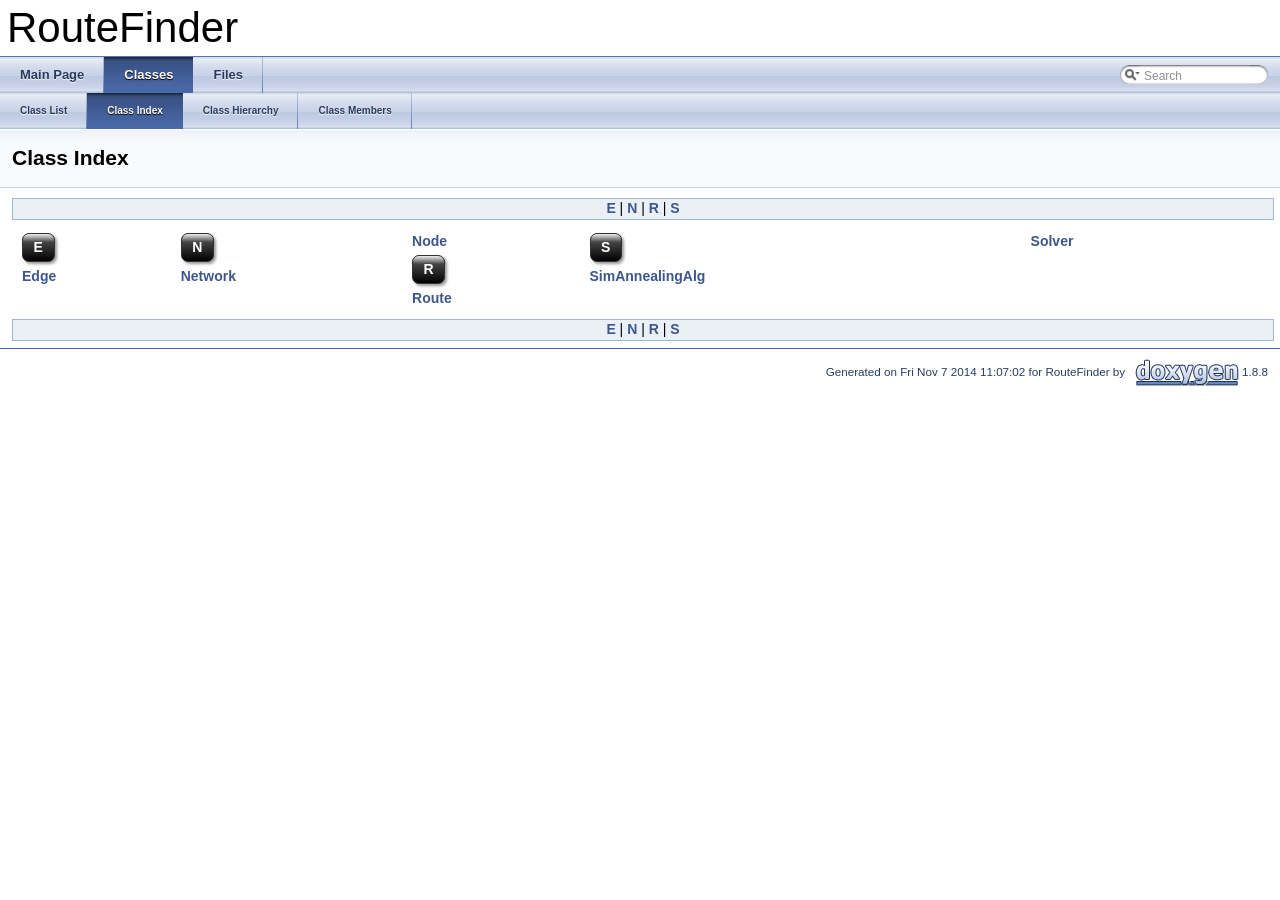
<file: FindRoutes/classes.html>
<!DOCTYPE html PUBLIC "-//W3C//DTD XHTML 1.0 Transitional//EN" "http://www.w3.org/TR/xhtml1/DTD/xhtml1-transitional.dtd">
<html xmlns="http://www.w3.org/1999/xhtml">
<head>
<meta http-equiv="Content-Type" content="text/xhtml;charset=UTF-8"/>
<meta http-equiv="X-UA-Compatible" content="IE=9"/>
<meta name="generator" content="Doxygen 1.8.8"/>
<title>RouteFinder: Class Index</title>
<link href="tabs.css" rel="stylesheet" type="text/css"/>
<script type="text/javascript" src="jquery.js"></script>
<script type="text/javascript" src="dynsections.js"></script>
<link href="search/search.css" rel="stylesheet" type="text/css"/>
<script type="text/javascript" src="search/search.js"></script>
<script type="text/javascript">
  $(document).ready(function() { searchBox.OnSelectItem(0); });
</script>
<link href="doxygen.css" rel="stylesheet" type="text/css" />
</head>
<body>
<div id="top"><!-- do not remove this div, it is closed by doxygen! -->
<div id="titlearea">
<table cellspacing="0" cellpadding="0">
 <tbody>
 <tr style="height: 56px;">
  <td style="padding-left: 0.5em;">
   <div id="projectname">RouteFinder
   </div>
  </td>
 </tr>
 </tbody>
</table>
</div>
<!-- end header part -->
<!-- Generated by Doxygen 1.8.8 -->
<script type="text/javascript">
var searchBox = new SearchBox("searchBox", "search",false,'Search');
</script>
  <div id="navrow1" class="tabs">
    <ul class="tablist">
      <li><a href="index.html"><span>Main&#160;Page</span></a></li>
      <li class="current"><a href="annotated.html"><span>Classes</span></a></li>
      <li><a href="files.html"><span>Files</span></a></li>
      <li>
        <div id="MSearchBox" class="MSearchBoxInactive">
        <span class="left">
          <img id="MSearchSelect" src="search/mag_sel.png"
               onmouseover="return searchBox.OnSearchSelectShow()"
               onmouseout="return searchBox.OnSearchSelectHide()"
               alt=""/>
          <input type="text" id="MSearchField" value="Search" accesskey="S"
               onfocus="searchBox.OnSearchFieldFocus(true)" 
               onblur="searchBox.OnSearchFieldFocus(false)" 
               onkeyup="searchBox.OnSearchFieldChange(event)"/>
          </span><span class="right">
            <a id="MSearchClose" href="javascript:searchBox.CloseResultsWindow()"><img id="MSearchCloseImg" border="0" src="search/close.png" alt=""/></a>
          </span>
        </div>
      </li>
    </ul>
  </div>
  <div id="navrow2" class="tabs2">
    <ul class="tablist">
      <li><a href="annotated.html"><span>Class&#160;List</span></a></li>
      <li class="current"><a href="classes.html"><span>Class&#160;Index</span></a></li>
      <li><a href="hierarchy.html"><span>Class&#160;Hierarchy</span></a></li>
      <li><a href="functions.html"><span>Class&#160;Members</span></a></li>
    </ul>
  </div>
</div><!-- top -->
<!-- window showing the filter options -->
<div id="MSearchSelectWindow"
     onmouseover="return searchBox.OnSearchSelectShow()"
     onmouseout="return searchBox.OnSearchSelectHide()"
     onkeydown="return searchBox.OnSearchSelectKey(event)">
<a class="SelectItem" href="javascript:void(0)" onclick="searchBox.OnSelectItem(0)"><span class="SelectionMark">&#160;</span>All</a><a class="SelectItem" href="javascript:void(0)" onclick="searchBox.OnSelectItem(1)"><span class="SelectionMark">&#160;</span>Classes</a><a class="SelectItem" href="javascript:void(0)" onclick="searchBox.OnSelectItem(2)"><span class="SelectionMark">&#160;</span>Functions</a><a class="SelectItem" href="javascript:void(0)" onclick="searchBox.OnSelectItem(3)"><span class="SelectionMark">&#160;</span>Friends</a></div>

<!-- iframe showing the search results (closed by default) -->
<div id="MSearchResultsWindow">
<iframe src="javascript:void(0)" frameborder="0" 
        name="MSearchResults" id="MSearchResults">
</iframe>
</div>

<div class="header">
  <div class="headertitle">
<div class="title">Class Index</div>  </div>
</div><!--header-->
<div class="contents">
<div class="qindex"><a class="qindex" href="#letter_E">E</a>&#160;|&#160;<a class="qindex" href="#letter_N">N</a>&#160;|&#160;<a class="qindex" href="#letter_R">R</a>&#160;|&#160;<a class="qindex" href="#letter_S">S</a></div>
<table style="margin: 10px; white-space: nowrap;" align="center" width="95%" border="0" cellspacing="0" cellpadding="0">
<tr><td rowspan="2" valign="bottom"><a name="letter_E"></a><table border="0" cellspacing="0" cellpadding="0"><tr><td><div class="ah">&#160;&#160;E&#160;&#160;</div></td></tr></table>
</td><td rowspan="2" valign="bottom"><a name="letter_N"></a><table border="0" cellspacing="0" cellpadding="0"><tr><td><div class="ah">&#160;&#160;N&#160;&#160;</div></td></tr></table>
</td><td valign="top"><a class="el" href="classNode.html">Node</a>&#160;&#160;&#160;</td><td rowspan="2" valign="bottom"><a name="letter_S"></a><table border="0" cellspacing="0" cellpadding="0"><tr><td><div class="ah">&#160;&#160;S&#160;&#160;</div></td></tr></table>
</td><td valign="top"><a class="el" href="classSolver.html">Solver</a>&#160;&#160;&#160;</td></tr>
<tr><td rowspan="2" valign="bottom"><a name="letter_R"></a><table border="0" cellspacing="0" cellpadding="0"><tr><td><div class="ah">&#160;&#160;R&#160;&#160;</div></td></tr></table>
</td><td></td></tr>
<tr><td valign="top"><a class="el" href="classEdge.html">Edge</a>&#160;&#160;&#160;</td><td valign="top"><a class="el" href="classNetwork.html">Network</a>&#160;&#160;&#160;</td><td valign="top"><a class="el" href="classSimAnnealingAlg.html">SimAnnealingAlg</a>&#160;&#160;&#160;</td><td></td></tr>
<tr><td></td><td></td><td valign="top"><a class="el" href="classRoute.html">Route</a>&#160;&#160;&#160;</td><td></td><td></td></tr>
<tr><td></td><td></td><td></td><td></td><td></td></tr>
</table>
<div class="qindex"><a class="qindex" href="#letter_E">E</a>&#160;|&#160;<a class="qindex" href="#letter_N">N</a>&#160;|&#160;<a class="qindex" href="#letter_R">R</a>&#160;|&#160;<a class="qindex" href="#letter_S">S</a></div>
</div><!-- contents -->
<!-- start footer part -->
<hr class="footer"/><address class="footer"><small>
Generated on Fri Nov 7 2014 11:07:02 for RouteFinder by &#160;<a href="http://www.doxygen.org/index.html">
<img class="footer" src="doxygen.png" alt="doxygen"/>
</a> 1.8.8
</small></address>
</body>
</html>
</file>
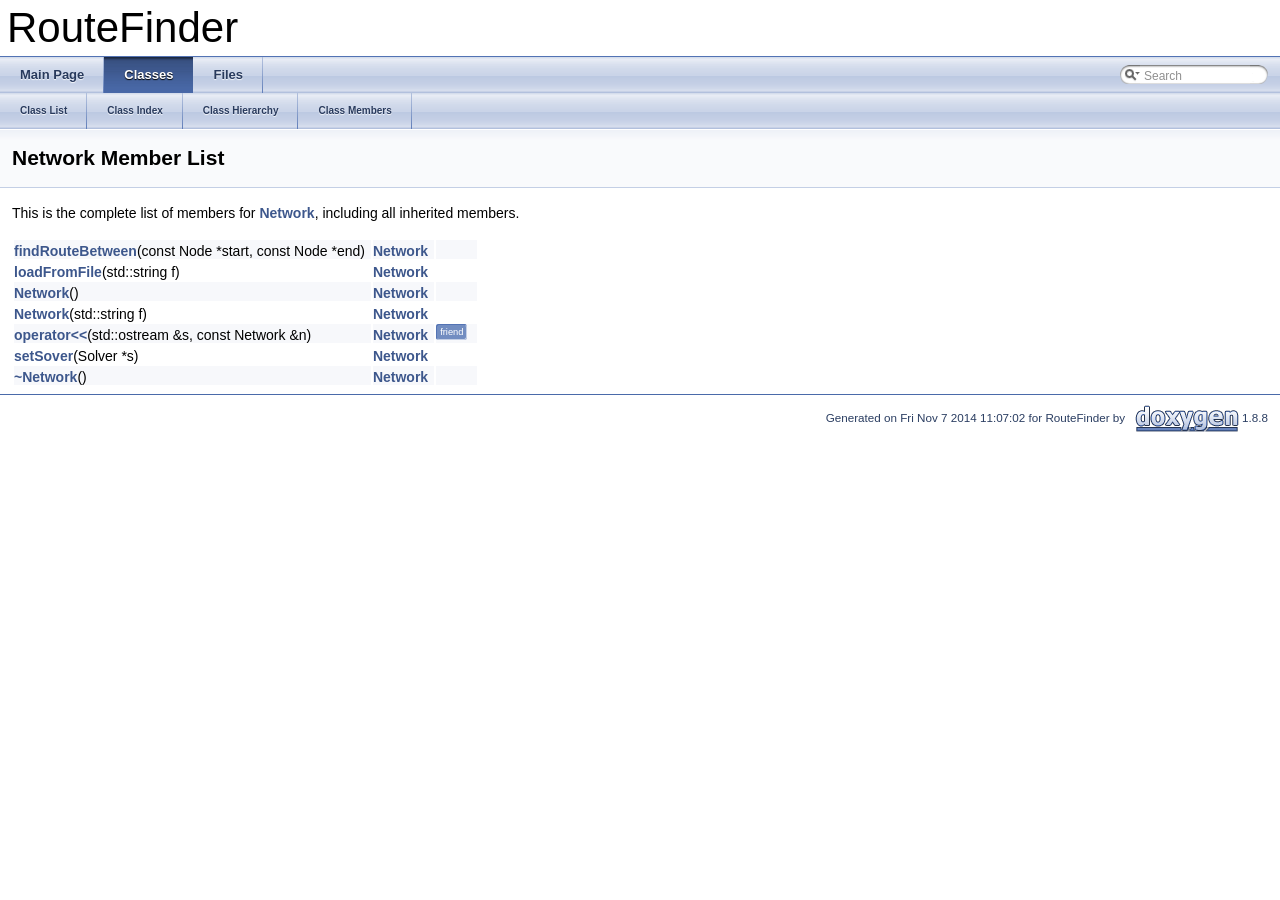
<file: FindRoutes/classNetwork-members.html>
<!DOCTYPE html PUBLIC "-//W3C//DTD XHTML 1.0 Transitional//EN" "http://www.w3.org/TR/xhtml1/DTD/xhtml1-transitional.dtd">
<html xmlns="http://www.w3.org/1999/xhtml">
<head>
<meta http-equiv="Content-Type" content="text/xhtml;charset=UTF-8"/>
<meta http-equiv="X-UA-Compatible" content="IE=9"/>
<meta name="generator" content="Doxygen 1.8.8"/>
<title>RouteFinder: Member List</title>
<link href="tabs.css" rel="stylesheet" type="text/css"/>
<script type="text/javascript" src="jquery.js"></script>
<script type="text/javascript" src="dynsections.js"></script>
<link href="search/search.css" rel="stylesheet" type="text/css"/>
<script type="text/javascript" src="search/search.js"></script>
<script type="text/javascript">
  $(document).ready(function() { searchBox.OnSelectItem(0); });
</script>
<link href="doxygen.css" rel="stylesheet" type="text/css" />
</head>
<body>
<div id="top"><!-- do not remove this div, it is closed by doxygen! -->
<div id="titlearea">
<table cellspacing="0" cellpadding="0">
 <tbody>
 <tr style="height: 56px;">
  <td style="padding-left: 0.5em;">
   <div id="projectname">RouteFinder
   </div>
  </td>
 </tr>
 </tbody>
</table>
</div>
<!-- end header part -->
<!-- Generated by Doxygen 1.8.8 -->
<script type="text/javascript">
var searchBox = new SearchBox("searchBox", "search",false,'Search');
</script>
  <div id="navrow1" class="tabs">
    <ul class="tablist">
      <li><a href="index.html"><span>Main&#160;Page</span></a></li>
      <li class="current"><a href="annotated.html"><span>Classes</span></a></li>
      <li><a href="files.html"><span>Files</span></a></li>
      <li>
        <div id="MSearchBox" class="MSearchBoxInactive">
        <span class="left">
          <img id="MSearchSelect" src="search/mag_sel.png"
               onmouseover="return searchBox.OnSearchSelectShow()"
               onmouseout="return searchBox.OnSearchSelectHide()"
               alt=""/>
          <input type="text" id="MSearchField" value="Search" accesskey="S"
               onfocus="searchBox.OnSearchFieldFocus(true)" 
               onblur="searchBox.OnSearchFieldFocus(false)" 
               onkeyup="searchBox.OnSearchFieldChange(event)"/>
          </span><span class="right">
            <a id="MSearchClose" href="javascript:searchBox.CloseResultsWindow()"><img id="MSearchCloseImg" border="0" src="search/close.png" alt=""/></a>
          </span>
        </div>
      </li>
    </ul>
  </div>
  <div id="navrow2" class="tabs2">
    <ul class="tablist">
      <li><a href="annotated.html"><span>Class&#160;List</span></a></li>
      <li><a href="classes.html"><span>Class&#160;Index</span></a></li>
      <li><a href="hierarchy.html"><span>Class&#160;Hierarchy</span></a></li>
      <li><a href="functions.html"><span>Class&#160;Members</span></a></li>
    </ul>
  </div>
<!-- window showing the filter options -->
<div id="MSearchSelectWindow"
     onmouseover="return searchBox.OnSearchSelectShow()"
     onmouseout="return searchBox.OnSearchSelectHide()"
     onkeydown="return searchBox.OnSearchSelectKey(event)">
<a class="SelectItem" href="javascript:void(0)" onclick="searchBox.OnSelectItem(0)"><span class="SelectionMark">&#160;</span>All</a><a class="SelectItem" href="javascript:void(0)" onclick="searchBox.OnSelectItem(1)"><span class="SelectionMark">&#160;</span>Classes</a><a class="SelectItem" href="javascript:void(0)" onclick="searchBox.OnSelectItem(2)"><span class="SelectionMark">&#160;</span>Functions</a><a class="SelectItem" href="javascript:void(0)" onclick="searchBox.OnSelectItem(3)"><span class="SelectionMark">&#160;</span>Friends</a></div>

<!-- iframe showing the search results (closed by default) -->
<div id="MSearchResultsWindow">
<iframe src="javascript:void(0)" frameborder="0" 
        name="MSearchResults" id="MSearchResults">
</iframe>
</div>

</div><!-- top -->
<div class="header">
  <div class="headertitle">
<div class="title">Network Member List</div>  </div>
</div><!--header-->
<div class="contents">

<p>This is the complete list of members for <a class="el" href="classNetwork.html">Network</a>, including all inherited members.</p>
<table class="directory">
  <tr class="even"><td class="entry"><a class="el" href="classNetwork.html#a07040bad8143a6280359dc50ae8eb5cd">findRouteBetween</a>(const Node *start, const Node *end)</td><td class="entry"><a class="el" href="classNetwork.html">Network</a></td><td class="entry"></td></tr>
  <tr><td class="entry"><a class="el" href="classNetwork.html#a3f5ada94c21af066118aab11ed06b03d">loadFromFile</a>(std::string f)</td><td class="entry"><a class="el" href="classNetwork.html">Network</a></td><td class="entry"></td></tr>
  <tr class="even"><td class="entry"><a class="el" href="classNetwork.html#a3cc2fb4f8fa4d507077e8da85ce5a1c8">Network</a>()</td><td class="entry"><a class="el" href="classNetwork.html">Network</a></td><td class="entry"></td></tr>
  <tr><td class="entry"><a class="el" href="classNetwork.html#ae31c3a6729817632007a66518978f842">Network</a>(std::string f)</td><td class="entry"><a class="el" href="classNetwork.html">Network</a></td><td class="entry"></td></tr>
  <tr class="even"><td class="entry"><a class="el" href="classNetwork.html#a6f20541ab6836a2f8c0971c6037f0e14">operator&lt;&lt;</a>(std::ostream &amp;s, const Network &amp;n)</td><td class="entry"><a class="el" href="classNetwork.html">Network</a></td><td class="entry"><span class="mlabel">friend</span></td></tr>
  <tr><td class="entry"><a class="el" href="classNetwork.html#aa69082c063c2b97ab97a15d86d1e3bb2">setSover</a>(Solver *s)</td><td class="entry"><a class="el" href="classNetwork.html">Network</a></td><td class="entry"></td></tr>
  <tr class="even"><td class="entry"><a class="el" href="classNetwork.html#a7a4e19cdb4bf0c7ecf82baa643831492">~Network</a>()</td><td class="entry"><a class="el" href="classNetwork.html">Network</a></td><td class="entry"></td></tr>
</table></div><!-- contents -->
<!-- start footer part -->
<hr class="footer"/><address class="footer"><small>
Generated on Fri Nov 7 2014 11:07:02 for RouteFinder by &#160;<a href="http://www.doxygen.org/index.html">
<img class="footer" src="doxygen.png" alt="doxygen"/>
</a> 1.8.8
</small></address>
</body>
</html>
</file>
<file: FindRoutes/tabs.css>
.tabs, .tabs2, .tabs3 {
    background-image: url('tab_b.png');
    width: 100%;
    z-index: 101;
    font-size: 13px;
    font-family: 'Lucida Grande',Geneva,Helvetica,Arial,sans-serif;
}

.tabs2 {
    font-size: 10px;
}
.tabs3 {
    font-size: 9px;
}

.tablist {
    margin: 0;
    padding: 0;
    display: table;
}

.tablist li {
    float: left;
    display: table-cell;
    background-image: url('tab_b.png');
    line-height: 36px;
    list-style: none;
}

.tablist a {
    display: block;
    padding: 0 20px;
    font-weight: bold;
    background-image:url('tab_s.png');
    background-repeat:no-repeat;
    background-position:right;
    color: #283A5D;
    text-shadow: 0px 1px 1px rgba(255, 255, 255, 0.9);
    text-decoration: none;
    outline: none;
}

.tabs3 .tablist a {
    padding: 0 10px;
}

.tablist a:hover {
    background-image: url('tab_h.png');
    background-repeat:repeat-x;
    color: #fff;
    text-shadow: 0px 1px 1px rgba(0, 0, 0, 1.0);
    text-decoration: none;
}

.tablist li.current a {
    background-image: url('tab_a.png');
    background-repeat:repeat-x;
    color: #fff;
    text-shadow: 0px 1px 1px rgba(0, 0, 0, 1.0);
}
</file>
<file: FindRoutes/search/search.css>
/*---------------- Search Box */

#FSearchBox {
    float: left;
}

#MSearchBox {
    white-space : nowrap;
    position: absolute;
    float: none;
    display: inline;
    margin-top: 8px;
    right: 0px;
    width: 170px;
    z-index: 102;
    background-color: white;
}

#MSearchBox .left
{
    display:block;
    position:absolute;
    left:10px;
    width:20px;
    height:19px;
    background:url('search_l.png') no-repeat;
    background-position:right;
}

#MSearchSelect {
    display:block;
    position:absolute;
    width:20px;
    height:19px;
}

.left #MSearchSelect {
    left:4px;
}

.right #MSearchSelect {
    right:5px;
}

#MSearchField {
    display:block;
    position:absolute;
    height:19px;
    background:url('search_m.png') repeat-x;
    border:none;
    width:111px;
    margin-left:20px;
    padding-left:4px;
    color: #909090;
    outline: none;
    font: 9pt Arial, Verdana, sans-serif;
}

#FSearchBox #MSearchField {
    margin-left:15px;
}

#MSearchBox .right {
    display:block;
    position:absolute;
    right:10px;
    top:0px;
    width:20px;
    height:19px;
    background:url('search_r.png') no-repeat;
    background-position:left;
}

#MSearchClose {
    display: none;
    position: absolute;
    top: 4px;
    background : none;
    border: none;
    margin: 0px 4px 0px 0px;
    padding: 0px 0px;
    outline: none;
}

.left #MSearchClose {
    left: 6px;
}

.right #MSearchClose {
    right: 2px;
}

.MSearchBoxActive #MSearchField {
    color: #000000;
}

/*---------------- Search filter selection */

#MSearchSelectWindow {
    display: none;
    position: absolute;
    left: 0; top: 0;
    border: 1px solid #90A5CE;
    background-color: #F9FAFC;
    z-index: 1;
    padding-top: 4px;
    padding-bottom: 4px;
    -moz-border-radius: 4px;
    -webkit-border-top-left-radius: 4px;
    -webkit-border-top-right-radius: 4px;
    -webkit-border-bottom-left-radius: 4px;
    -webkit-border-bottom-right-radius: 4px;
    -webkit-box-shadow: 5px 5px 5px rgba(0, 0, 0, 0.15);
}

.SelectItem {
    font: 8pt Arial, Verdana, sans-serif;
    padding-left:  2px;
    padding-right: 12px;
    border: 0px;
}

span.SelectionMark {
    margin-right: 4px;
    font-family: monospace;
    outline-style: none;
    text-decoration: none;
}

a.SelectItem {
    display: block;
    outline-style: none;
    color: #000000; 
    text-decoration: none;
    padding-left:   6px;
    padding-right: 12px;
}

a.SelectItem:focus,
a.SelectItem:active {
    color: #000000; 
    outline-style: none;
    text-decoration: none;
}

a.SelectItem:hover {
    color: #FFFFFF;
    background-color: #3D578C;
    outline-style: none;
    text-decoration: none;
    cursor: pointer;
    display: block;
}

/*---------------- Search results window */

iframe#MSearchResults {
    width: 60ex;
    height: 15em;
}

#MSearchResultsWindow {
    display: none;
    position: absolute;
    left: 0; top: 0;
    border: 1px solid #000;
    background-color: #EEF1F7;
}

/* ----------------------------------- */


#SRIndex {
    clear:both; 
    padding-bottom: 15px;
}

.SREntry {
    font-size: 10pt;
    padding-left: 1ex;
}

.SRPage .SREntry {
    font-size: 8pt;
    padding: 1px 5px;
}

body.SRPage {
    margin: 5px 2px;
}

.SRChildren {
    padding-left: 3ex; padding-bottom: .5em 
}

.SRPage .SRChildren {
    display: none;
}

.SRSymbol {
    font-weight: bold; 
    color: #425E97;
    font-family: Arial, Verdana, sans-serif;
    text-decoration: none;
    outline: none;
}

a.SRScope {
    display: block;
    color: #425E97; 
    font-family: Arial, Verdana, sans-serif;
    text-decoration: none;
    outline: none;
}

a.SRSymbol:focus, a.SRSymbol:active,
a.SRScope:focus, a.SRScope:active {
    text-decoration: underline;
}

span.SRScope {
    padding-left: 4px;
}

.SRPage .SRStatus {
    padding: 2px 5px;
    font-size: 8pt;
    font-style: italic;
}

.SRResult {
    display: none;
}

DIV.searchresults {
    margin-left: 10px;
    margin-right: 10px;
}

/*---------------- External search page results */

.searchresult {
    background-color: #F0F3F8;
}

.pages b {
   color: white;
   padding: 5px 5px 3px 5px;
   background-image: url("../tab_a.png");
   background-repeat: repeat-x;
   text-shadow: 0 1px 1px #000000;
}

.pages {
    line-height: 17px;
    margin-left: 4px;
    text-decoration: none;
}

.hl {
    font-weight: bold;
}

#searchresults {
    margin-bottom: 20px;
}

.searchpages {
    margin-top: 10px;
}
</file>
<file: FindRoutes/doxygen.css>
/* The standard CSS for doxygen 1.8.8 */

body, table, div, p, dl {
	font: 400 14px/22px Roboto,sans-serif;
}

/* @group Heading Levels */

h1.groupheader {
	font-size: 150%;
}

.title {
	font: 400 14px/28px Roboto,sans-serif;
	font-size: 150%;
	font-weight: bold;
	margin: 10px 2px;
}

h2.groupheader {
	border-bottom: 1px solid #879ECB;
	color: #354C7B;
	font-size: 150%;
	font-weight: normal;
	margin-top: 1.75em;
	padding-top: 8px;
	padding-bottom: 4px;
	width: 100%;
}

h3.groupheader {
	font-size: 100%;
}

h1, h2, h3, h4, h5, h6 {
	-webkit-transition: text-shadow 0.5s linear;
	-moz-transition: text-shadow 0.5s linear;
	-ms-transition: text-shadow 0.5s linear;
	-o-transition: text-shadow 0.5s linear;
	transition: text-shadow 0.5s linear;
	margin-right: 15px;
}

h1.glow, h2.glow, h3.glow, h4.glow, h5.glow, h6.glow {
	text-shadow: 0 0 15px cyan;
}

dt {
	font-weight: bold;
}

div.multicol {
	-moz-column-gap: 1em;
	-webkit-column-gap: 1em;
	-moz-column-count: 3;
	-webkit-column-count: 3;
}

p.startli, p.startdd {
	margin-top: 2px;
}

p.starttd {
	margin-top: 0px;
}

p.endli {
	margin-bottom: 0px;
}

p.enddd {
	margin-bottom: 4px;
}

p.endtd {
	margin-bottom: 2px;
}

/* @end */

caption {
	font-weight: bold;
}

span.legend {
        font-size: 70%;
        text-align: center;
}

h3.version {
        font-size: 90%;
        text-align: center;
}

div.qindex, div.navtab{
	background-color: #EBEFF6;
	border: 1px solid #A3B4D7;
	text-align: center;
}

div.qindex, div.navpath {
	width: 100%;
	line-height: 140%;
}

div.navtab {
	margin-right: 15px;
}

/* @group Link Styling */

a {
	color: #3D578C;
	font-weight: normal;
	text-decoration: none;
}

.contents a:visited {
	color: #4665A2;
}

a:hover {
	text-decoration: underline;
}

a.qindex {
	font-weight: bold;
}

a.qindexHL {
	font-weight: bold;
	background-color: #9CAFD4;
	color: #ffffff;
	border: 1px double #869DCA;
}

.contents a.qindexHL:visited {
        color: #ffffff;
}

a.el {
	font-weight: bold;
}

a.elRef {
}

a.code, a.code:visited, a.line, a.line:visited {
	color: #4665A2; 
}

a.codeRef, a.codeRef:visited, a.lineRef, a.lineRef:visited {
	color: #4665A2; 
}

/* @end */

dl.el {
	margin-left: -1cm;
}

pre.fragment {
        border: 1px solid #C4CFE5;
        background-color: #FBFCFD;
        padding: 4px 6px;
        margin: 4px 8px 4px 2px;
        overflow: auto;
        word-wrap: break-word;
        font-size:  9pt;
        line-height: 125%;
        font-family: monospace, fixed;
        font-size: 105%;
}

div.fragment {
        padding: 4px 6px;
        margin: 4px 8px 4px 2px;
	background-color: #FBFCFD;
	border: 1px solid #C4CFE5;
}

div.line {
	font-family: monospace, fixed;
        font-size: 13px;
	min-height: 13px;
	line-height: 1.0;
	text-wrap: unrestricted;
	white-space: -moz-pre-wrap; /* Moz */
	white-space: -pre-wrap;     /* Opera 4-6 */
	white-space: -o-pre-wrap;   /* Opera 7 */
	white-space: pre-wrap;      /* CSS3  */
	word-wrap: break-word;      /* IE 5.5+ */
	text-indent: -53px;
	padding-left: 53px;
	padding-bottom: 0px;
	margin: 0px;
	-webkit-transition-property: background-color, box-shadow;
	-webkit-transition-duration: 0.5s;
	-moz-transition-property: background-color, box-shadow;
	-moz-transition-duration: 0.5s;
	-ms-transition-property: background-color, box-shadow;
	-ms-transition-duration: 0.5s;
	-o-transition-property: background-color, box-shadow;
	-o-transition-duration: 0.5s;
	transition-property: background-color, box-shadow;
	transition-duration: 0.5s;
}

div.line.glow {
	background-color: cyan;
	box-shadow: 0 0 10px cyan;
}


span.lineno {
	padding-right: 4px;
	text-align: right;
	border-right: 2px solid #0F0;
	background-color: #E8E8E8;
        white-space: pre;
}
span.lineno a {
	background-color: #D8D8D8;
}

span.lineno a:hover {
	background-color: #C8C8C8;
}

div.ah {
	background-color: black;
	font-weight: bold;
	color: #ffffff;
	margin-bottom: 3px;
	margin-top: 3px;
	padding: 0.2em;
	border: solid thin #333;
	border-radius: 0.5em;
	-webkit-border-radius: .5em;
	-moz-border-radius: .5em;
	box-shadow: 2px 2px 3px #999;
	-webkit-box-shadow: 2px 2px 3px #999;
	-moz-box-shadow: rgba(0, 0, 0, 0.15) 2px 2px 2px;
	background-image: -webkit-gradient(linear, left top, left bottom, from(#eee), to(#000),color-stop(0.3, #444));
	background-image: -moz-linear-gradient(center top, #eee 0%, #444 40%, #000);
}

div.groupHeader {
	margin-left: 16px;
	margin-top: 12px;
	font-weight: bold;
}

div.groupText {
	margin-left: 16px;
	font-style: italic;
}

body {
	background-color: white;
	color: black;
        margin: 0;
}

div.contents {
	margin-top: 10px;
	margin-left: 12px;
	margin-right: 8px;
}

td.indexkey {
	background-color: #EBEFF6;
	font-weight: bold;
	border: 1px solid #C4CFE5;
	margin: 2px 0px 2px 0;
	padding: 2px 10px;
        white-space: nowrap;
        vertical-align: top;
}

td.indexvalue {
	background-color: #EBEFF6;
	border: 1px solid #C4CFE5;
	padding: 2px 10px;
	margin: 2px 0px;
}

tr.memlist {
	background-color: #EEF1F7;
}

p.formulaDsp {
	text-align: center;
}

img.formulaDsp {
	
}

img.formulaInl {
	vertical-align: middle;
}

div.center {
	text-align: center;
        margin-top: 0px;
        margin-bottom: 0px;
        padding: 0px;
}

div.center img {
	border: 0px;
}

address.footer {
	text-align: right;
	padding-right: 12px;
}

img.footer {
	border: 0px;
	vertical-align: middle;
}

/* @group Code Colorization */

span.keyword {
	color: #008000
}

span.keywordtype {
	color: #604020
}

span.keywordflow {
	color: #e08000
}

span.comment {
	color: #800000
}

span.preprocessor {
	color: #806020
}

span.stringliteral {
	color: #002080
}

span.charliteral {
	color: #008080
}

span.vhdldigit { 
	color: #ff00ff 
}

span.vhdlchar { 
	color: #000000 
}

span.vhdlkeyword { 
	color: #700070 
}

span.vhdllogic { 
	color: #ff0000 
}

blockquote {
        background-color: #F7F8FB;
        border-left: 2px solid #9CAFD4;
        margin: 0 24px 0 4px;
        padding: 0 12px 0 16px;
}

/* @end */

/*
.search {
	color: #003399;
	font-weight: bold;
}

form.search {
	margin-bottom: 0px;
	margin-top: 0px;
}

input.search {
	font-size: 75%;
	color: #000080;
	font-weight: normal;
	background-color: #e8eef2;
}
*/

td.tiny {
	font-size: 75%;
}

.dirtab {
	padding: 4px;
	border-collapse: collapse;
	border: 1px solid #A3B4D7;
}

th.dirtab {
	background: #EBEFF6;
	font-weight: bold;
}

hr {
	height: 0px;
	border: none;
	border-top: 1px solid #4A6AAA;
}

hr.footer {
	height: 1px;
}

/* @group Member Descriptions */

table.memberdecls {
	border-spacing: 0px;
	padding: 0px;
}

.memberdecls td, .fieldtable tr {
	-webkit-transition-property: background-color, box-shadow;
	-webkit-transition-duration: 0.5s;
	-moz-transition-property: background-color, box-shadow;
	-moz-transition-duration: 0.5s;
	-ms-transition-property: background-color, box-shadow;
	-ms-transition-duration: 0.5s;
	-o-transition-property: background-color, box-shadow;
	-o-transition-duration: 0.5s;
	transition-property: background-color, box-shadow;
	transition-duration: 0.5s;
}

.memberdecls td.glow, .fieldtable tr.glow {
	background-color: cyan;
	box-shadow: 0 0 15px cyan;
}

.mdescLeft, .mdescRight,
.memItemLeft, .memItemRight,
.memTemplItemLeft, .memTemplItemRight, .memTemplParams {
	background-color: #F9FAFC;
	border: none;
	margin: 4px;
	padding: 1px 0 0 8px;
}

.mdescLeft, .mdescRight {
	padding: 0px 8px 4px 8px;
	color: #555;
}

.memSeparator {
        border-bottom: 1px solid #DEE4F0;
        line-height: 1px;
        margin: 0px;
        padding: 0px;
}

.memItemLeft, .memTemplItemLeft {
        white-space: nowrap;
}

.memItemRight {
	width: 100%;
}

.memTemplParams {
	color: #4665A2;
        white-space: nowrap;
	font-size: 80%;
}

/* @end */

/* @group Member Details */

/* Styles for detailed member documentation */

.memtemplate {
	font-size: 80%;
	color: #4665A2;
	font-weight: normal;
	margin-left: 9px;
}

.memnav {
	background-color: #EBEFF6;
	border: 1px solid #A3B4D7;
	text-align: center;
	margin: 2px;
	margin-right: 15px;
	padding: 2px;
}

.mempage {
	width: 100%;
}

.memitem {
	padding: 0;
	margin-bottom: 10px;
	margin-right: 5px;
        -webkit-transition: box-shadow 0.5s linear;
        -moz-transition: box-shadow 0.5s linear;
        -ms-transition: box-shadow 0.5s linear;
        -o-transition: box-shadow 0.5s linear;
        transition: box-shadow 0.5s linear;
        display: table !important;
        width: 100%;
}

.memitem.glow {
         box-shadow: 0 0 15px cyan;
}

.memname {
        font-weight: bold;
        margin-left: 6px;
}

.memname td {
	vertical-align: bottom;
}

.memproto, dl.reflist dt {
        border-top: 1px solid #A8B8D9;
        border-left: 1px solid #A8B8D9;
        border-right: 1px solid #A8B8D9;
        padding: 6px 0px 6px 0px;
        color: #253555;
        font-weight: bold;
        text-shadow: 0px 1px 1px rgba(255, 255, 255, 0.9);
        background-image:url('nav_f.png');
        background-repeat:repeat-x;
        background-color: #E2E8F2;
        /* opera specific markup */
        box-shadow: 5px 5px 5px rgba(0, 0, 0, 0.15);
        border-top-right-radius: 4px;
        border-top-left-radius: 4px;
        /* firefox specific markup */
        -moz-box-shadow: rgba(0, 0, 0, 0.15) 5px 5px 5px;
        -moz-border-radius-topright: 4px;
        -moz-border-radius-topleft: 4px;
        /* webkit specific markup */
        -webkit-box-shadow: 5px 5px 5px rgba(0, 0, 0, 0.15);
        -webkit-border-top-right-radius: 4px;
        -webkit-border-top-left-radius: 4px;

}

.memdoc, dl.reflist dd {
        border-bottom: 1px solid #A8B8D9;      
        border-left: 1px solid #A8B8D9;      
        border-right: 1px solid #A8B8D9; 
        padding: 6px 10px 2px 10px;
        background-color: #FBFCFD;
        border-top-width: 0;
        background-image:url('nav_g.png');
        background-repeat:repeat-x;
        background-color: #FFFFFF;
        /* opera specific markup */
        border-bottom-left-radius: 4px;
        border-bottom-right-radius: 4px;
        box-shadow: 5px 5px 5px rgba(0, 0, 0, 0.15);
        /* firefox specific markup */
        -moz-border-radius-bottomleft: 4px;
        -moz-border-radius-bottomright: 4px;
        -moz-box-shadow: rgba(0, 0, 0, 0.15) 5px 5px 5px;
        /* webkit specific markup */
        -webkit-border-bottom-left-radius: 4px;
        -webkit-border-bottom-right-radius: 4px;
        -webkit-box-shadow: 5px 5px 5px rgba(0, 0, 0, 0.15);
}

dl.reflist dt {
        padding: 5px;
}

dl.reflist dd {
        margin: 0px 0px 10px 0px;
        padding: 5px;
}

.paramkey {
	text-align: right;
}

.paramtype {
	white-space: nowrap;
}

.paramname {
	color: #602020;
	white-space: nowrap;
}
.paramname em {
	font-style: normal;
}
.paramname code {
        line-height: 14px;
}

.params, .retval, .exception, .tparams {
        margin-left: 0px;
        padding-left: 0px;
}       

.params .paramname, .retval .paramname {
        font-weight: bold;
        vertical-align: top;
}
        
.params .paramtype {
        font-style: italic;
        vertical-align: top;
}       
        
.params .paramdir {
        font-family: "courier new",courier,monospace;
        vertical-align: top;
}

table.mlabels {
	border-spacing: 0px;
}

td.mlabels-left {
	width: 100%;
	padding: 0px;
}

td.mlabels-right {
	vertical-align: bottom;
	padding: 0px;
	white-space: nowrap;
}

span.mlabels {
        margin-left: 8px;
}

span.mlabel {
        background-color: #728DC1;
        border-top:1px solid #5373B4;
        border-left:1px solid #5373B4;
        border-right:1px solid #C4CFE5;
        border-bottom:1px solid #C4CFE5;
	text-shadow: none;
	color: white;
	margin-right: 4px;
	padding: 2px 3px;
	border-radius: 3px;
	font-size: 7pt;
	white-space: nowrap;
	vertical-align: middle;
}



/* @end */

/* these are for tree view inside a (index) page */

div.directory {
        margin: 10px 0px;
        border-top: 1px solid #9CAFD4;
        border-bottom: 1px solid #9CAFD4;
        width: 100%;
}

.directory table {
        border-collapse:collapse;
}

.directory td {
        margin: 0px;
        padding: 0px;
	vertical-align: top;
}

.directory td.entry {
        white-space: nowrap;
        padding-right: 6px;
	padding-top: 3px;
}

.directory td.entry a {
        outline:none;
}

.directory td.entry a img {
        border: none;
}

.directory td.desc {
        width: 100%;
        padding-left: 6px;
	padding-right: 6px;
	padding-top: 3px;
	border-left: 1px solid rgba(0,0,0,0.05);
}

.directory tr.even {
	padding-left: 6px;
	background-color: #F7F8FB;
}

.directory img {
	vertical-align: -30%;
}

.directory .levels {
        white-space: nowrap;
        width: 100%;
        text-align: right;
        font-size: 9pt;
}

.directory .levels span {
        cursor: pointer;
        padding-left: 2px;
        padding-right: 2px;
	color: #3D578C;
}

.arrow {
    color: #9CAFD4;
    -webkit-user-select: none;
    -khtml-user-select: none;
    -moz-user-select: none;
    -ms-user-select: none;
    user-select: none;
    cursor: pointer;
    font-size: 80%;
    display: inline-block;
    width: 16px;
    height: 22px;
}

.icon {
    font-family: Arial, Helvetica;
    font-weight: bold;
    font-size: 12px;
    height: 14px;
    width: 16px;
    display: inline-block;
    background-color: #728DC1;
    color: white;
    text-align: center;
    border-radius: 4px;
    margin-left: 2px;
    margin-right: 2px;
}

.icona {
    width: 24px;
    height: 22px;
    display: inline-block;
}

.iconfopen {
    width: 24px;
    height: 18px;
    margin-bottom: 4px;
    background-image:url('ftv2folderopen.png');
    background-position: 0px -4px;
    background-repeat: repeat-y;
    vertical-align:top;
    display: inline-block;
}

.iconfclosed {
    width: 24px;
    height: 18px;
    margin-bottom: 4px;
    background-image:url('ftv2folderclosed.png');
    background-position: 0px -4px;
    background-repeat: repeat-y;
    vertical-align:top;
    display: inline-block;
}

.icondoc {
    width: 24px;
    height: 18px;
    margin-bottom: 4px;
    background-image:url('ftv2doc.png');
    background-position: 0px -4px;
    background-repeat: repeat-y;
    vertical-align:top;
    display: inline-block;
}

table.directory {
    font: 400 14px Roboto,sans-serif;
}

/* @end */

div.dynheader {
        margin-top: 8px;
	-webkit-touch-callout: none;
	-webkit-user-select: none;
	-khtml-user-select: none;
	-moz-user-select: none;
	-ms-user-select: none;
	user-select: none;
}

address {
	font-style: normal;
	color: #2A3D61;
}

table.doxtable {
	border-collapse:collapse;
        margin-top: 4px;
        margin-bottom: 4px;
}

table.doxtable td, table.doxtable th {
	border: 1px solid #2D4068;
	padding: 3px 7px 2px;
}

table.doxtable th {
	background-color: #374F7F;
	color: #FFFFFF;
	font-size: 110%;
	padding-bottom: 4px;
	padding-top: 5px;
}

table.fieldtable {
        /*width: 100%;*/
        margin-bottom: 10px;
        border: 1px solid #A8B8D9;
        border-spacing: 0px;
        -moz-border-radius: 4px;
        -webkit-border-radius: 4px;
        border-radius: 4px;
        -moz-box-shadow: rgba(0, 0, 0, 0.15) 2px 2px 2px;
        -webkit-box-shadow: 2px 2px 2px rgba(0, 0, 0, 0.15);
        box-shadow: 2px 2px 2px rgba(0, 0, 0, 0.15);
}

.fieldtable td, .fieldtable th {
        padding: 3px 7px 2px;
}

.fieldtable td.fieldtype, .fieldtable td.fieldname {
        white-space: nowrap;
        border-right: 1px solid #A8B8D9;
        border-bottom: 1px solid #A8B8D9;
        vertical-align: top;
}

.fieldtable td.fieldname {
        padding-top: 3px;
}

.fieldtable td.fielddoc {
        border-bottom: 1px solid #A8B8D9;
        /*width: 100%;*/
}

.fieldtable td.fielddoc p:first-child {
        margin-top: 0px;
}       
        
.fieldtable td.fielddoc p:last-child {
        margin-bottom: 2px;
}

.fieldtable tr:last-child td {
        border-bottom: none;
}

.fieldtable th {
        background-image:url('nav_f.png');
        background-repeat:repeat-x;
        background-color: #E2E8F2;
        font-size: 90%;
        color: #253555;
        padding-bottom: 4px;
        padding-top: 5px;
        text-align:left;
        -moz-border-radius-topleft: 4px;
        -moz-border-radius-topright: 4px;
        -webkit-border-top-left-radius: 4px;
        -webkit-border-top-right-radius: 4px;
        border-top-left-radius: 4px;
        border-top-right-radius: 4px;
        border-bottom: 1px solid #A8B8D9;
}


.tabsearch {
	top: 0px;
	left: 10px;
	height: 36px;
	background-image: url('tab_b.png');
	z-index: 101;
	overflow: hidden;
	font-size: 13px;
}

.navpath ul
{
	font-size: 11px;
	background-image:url('tab_b.png');
	background-repeat:repeat-x;
	background-position: 0 -5px;
	height:30px;
	line-height:30px;
	color:#8AA0CC;
	border:solid 1px #C2CDE4;
	overflow:hidden;
	margin:0px;
	padding:0px;
}

.navpath li
{
	list-style-type:none;
	float:left;
	padding-left:10px;
	padding-right:15px;
	background-image:url('bc_s.png');
	background-repeat:no-repeat;
	background-position:right;
	color:#364D7C;
}

.navpath li.navelem a
{
	height:32px;
	display:block;
	text-decoration: none;
	outline: none;
	color: #283A5D;
	font-family: 'Lucida Grande',Geneva,Helvetica,Arial,sans-serif;
	text-shadow: 0px 1px 1px rgba(255, 255, 255, 0.9);
	text-decoration: none;        
}

.navpath li.navelem a:hover
{
	color:#6884BD;
}

.navpath li.footer
{
        list-style-type:none;
        float:right;
        padding-left:10px;
        padding-right:15px;
        background-image:none;
        background-repeat:no-repeat;
        background-position:right;
        color:#364D7C;
        font-size: 8pt;
}


div.summary
{
	float: right;
	font-size: 8pt;
	padding-right: 5px;
	width: 50%;
	text-align: right;
}       

div.summary a
{
	white-space: nowrap;
}

div.ingroups
{
	font-size: 8pt;
	width: 50%;
	text-align: left;
}

div.ingroups a
{
	white-space: nowrap;
}

div.header
{
        background-image:url('nav_h.png');
        background-repeat:repeat-x;
	background-color: #F9FAFC;
	margin:  0px;
	border-bottom: 1px solid #C4CFE5;
}

div.headertitle
{
	padding: 5px 5px 5px 10px;
}

dl
{
        padding: 0 0 0 10px;
}

/* dl.note, dl.warning, dl.attention, dl.pre, dl.post, dl.invariant, dl.deprecated, dl.todo, dl.test, dl.bug */
dl.section
{
	margin-left: 0px;
	padding-left: 0px;
}

dl.note
{
        margin-left:-7px;
        padding-left: 3px;
        border-left:4px solid;
        border-color: #D0C000;
}

dl.warning, dl.attention
{
        margin-left:-7px;
        padding-left: 3px;
        border-left:4px solid;
        border-color: #FF0000;
}

dl.pre, dl.post, dl.invariant
{
        margin-left:-7px;
        padding-left: 3px;
        border-left:4px solid;
        border-color: #00D000;
}

dl.deprecated
{
        margin-left:-7px;
        padding-left: 3px;
        border-left:4px solid;
        border-color: #505050;
}

dl.todo
{
        margin-left:-7px;
        padding-left: 3px;
        border-left:4px solid;
        border-color: #00C0E0;
}

dl.test
{
        margin-left:-7px;
        padding-left: 3px;
        border-left:4px solid;
        border-color: #3030E0;
}

dl.bug
{
        margin-left:-7px;
        padding-left: 3px;
        border-left:4px solid;
        border-color: #C08050;
}

dl.section dd {
	margin-bottom: 6px;
}


#projectlogo
{
	text-align: center;
	vertical-align: bottom;
	border-collapse: separate;
}
 
#projectlogo img
{ 
	border: 0px none;
}
 
#projectname
{
	font: 300% Tahoma, Arial,sans-serif;
	margin: 0px;
	padding: 2px 0px;
}
    
#projectbrief
{
	font: 120% Tahoma, Arial,sans-serif;
	margin: 0px;
	padding: 0px;
}

#projectnumber
{
	font: 50% Tahoma, Arial,sans-serif;
	margin: 0px;
	padding: 0px;
}

#titlearea
{
	padding: 0px;
	margin: 0px;
	width: 100%;
	border-bottom: 1px solid #5373B4;
}

.image
{
        text-align: center;
}

.dotgraph
{
        text-align: center;
}

.mscgraph
{
        text-align: center;
}

.diagraph
{
        text-align: center;
}

.caption
{
	font-weight: bold;
}

div.zoom
{
	border: 1px solid #90A5CE;
}

dl.citelist {
        margin-bottom:50px;
}

dl.citelist dt {
        color:#334975;
        float:left;
        font-weight:bold;
        margin-right:10px;
        padding:5px;
}

dl.citelist dd {
        margin:2px 0;
        padding:5px 0;
}

div.toc {
        padding: 14px 25px;
        background-color: #F4F6FA;
        border: 1px solid #D8DFEE;
        border-radius: 7px 7px 7px 7px;
        float: right;
        height: auto;
        margin: 0 20px 10px 10px;
        width: 200px;
}

div.toc li {
        background: url("bdwn.png") no-repeat scroll 0 5px transparent;
        font: 10px/1.2 Verdana,DejaVu Sans,Geneva,sans-serif;
        margin-top: 5px;
        padding-left: 10px;
        padding-top: 2px;
}

div.toc h3 {
        font: bold 12px/1.2 Arial,FreeSans,sans-serif;
	color: #4665A2;
        border-bottom: 0 none;
        margin: 0;
}

div.toc ul {
        list-style: none outside none;
        border: medium none;
        padding: 0px;
}       

div.toc li.level1 {
        margin-left: 0px;
}

div.toc li.level2 {
        margin-left: 15px;
}

div.toc li.level3 {
        margin-left: 30px;
}

div.toc li.level4 {
        margin-left: 45px;
}

.inherit_header {
        font-weight: bold;
        color: gray;
        cursor: pointer;
	-webkit-touch-callout: none;
	-webkit-user-select: none;
	-khtml-user-select: none;
	-moz-user-select: none;
	-ms-user-select: none;
	user-select: none;
}

.inherit_header td {
        padding: 6px 0px 2px 5px;
}

.inherit {
        display: none;
}

tr.heading h2 {
        margin-top: 12px;
        margin-bottom: 4px;
}

/* tooltip related style info */

.ttc {
        position: absolute;
        display: none;
}

#powerTip {
	cursor: default;
	white-space: nowrap;
	background-color: white;
	border: 1px solid gray;
	border-radius: 4px 4px 4px 4px;
	box-shadow: 1px 1px 7px gray;
	display: none;
	font-size: smaller;
	max-width: 80%;
	opacity: 0.9;
	padding: 1ex 1em 1em;
	position: absolute;
	z-index: 2147483647;
}

#powerTip div.ttdoc {
        color: grey;
	font-style: italic;
}

#powerTip div.ttname a {
        font-weight: bold;
}

#powerTip div.ttname {
        font-weight: bold;
}

#powerTip div.ttdeci {
        color: #006318;
}

#powerTip div {
        margin: 0px;
        padding: 0px;
        font: 12px/16px Roboto,sans-serif;
}

#powerTip:before, #powerTip:after {
	content: "";
	position: absolute;
	margin: 0px;
}

#powerTip.n:after,  #powerTip.n:before,
#powerTip.s:after,  #powerTip.s:before,
#powerTip.w:after,  #powerTip.w:before,
#powerTip.e:after,  #powerTip.e:before,
#powerTip.ne:after, #powerTip.ne:before,
#powerTip.se:after, #powerTip.se:before,
#powerTip.nw:after, #powerTip.nw:before,
#powerTip.sw:after, #powerTip.sw:before {
	border: solid transparent;
	content: " ";
	height: 0;
	width: 0;
	position: absolute;
}

#powerTip.n:after,  #powerTip.s:after,
#powerTip.w:after,  #powerTip.e:after,
#powerTip.nw:after, #powerTip.ne:after,
#powerTip.sw:after, #powerTip.se:after {
	border-color: rgba(255, 255, 255, 0);
}

#powerTip.n:before,  #powerTip.s:before,
#powerTip.w:before,  #powerTip.e:before,
#powerTip.nw:before, #powerTip.ne:before,
#powerTip.sw:before, #powerTip.se:before {
	border-color: rgba(128, 128, 128, 0);
}

#powerTip.n:after,  #powerTip.n:before,
#powerTip.ne:after, #powerTip.ne:before,
#powerTip.nw:after, #powerTip.nw:before {
	top: 100%;
}

#powerTip.n:after, #powerTip.ne:after, #powerTip.nw:after {
	border-top-color: #ffffff;
	border-width: 10px;
	margin: 0px -10px;
}
#powerTip.n:before {
	border-top-color: #808080;
	border-width: 11px;
	margin: 0px -11px;
}
#powerTip.n:after, #powerTip.n:before {
	left: 50%;
}

#powerTip.nw:after, #powerTip.nw:before {
	right: 14px;
}

#powerTip.ne:after, #powerTip.ne:before {
	left: 14px;
}

#powerTip.s:after,  #powerTip.s:before,
#powerTip.se:after, #powerTip.se:before,
#powerTip.sw:after, #powerTip.sw:before {
	bottom: 100%;
}

#powerTip.s:after, #powerTip.se:after, #powerTip.sw:after {
	border-bottom-color: #ffffff;
	border-width: 10px;
	margin: 0px -10px;
}

#powerTip.s:before, #powerTip.se:before, #powerTip.sw:before {
	border-bottom-color: #808080;
	border-width: 11px;
	margin: 0px -11px;
}

#powerTip.s:after, #powerTip.s:before {
	left: 50%;
}

#powerTip.sw:after, #powerTip.sw:before {
	right: 14px;
}

#powerTip.se:after, #powerTip.se:before {
	left: 14px;
}

#powerTip.e:after, #powerTip.e:before {
	left: 100%;
}
#powerTip.e:after {
	border-left-color: #ffffff;
	border-width: 10px;
	top: 50%;
	margin-top: -10px;
}
#powerTip.e:before {
	border-left-color: #808080;
	border-width: 11px;
	top: 50%;
	margin-top: -11px;
}

#powerTip.w:after, #powerTip.w:before {
	right: 100%;
}
#powerTip.w:after {
	border-right-color: #ffffff;
	border-width: 10px;
	top: 50%;
	margin-top: -10px;
}
#powerTip.w:before {
	border-right-color: #808080;
	border-width: 11px;
	top: 50%;
	margin-top: -11px;
}

@media print
{
  #top { display: none; }
  #side-nav { display: none; }
  #nav-path { display: none; }
  body { overflow:visible; }
  h1, h2, h3, h4, h5, h6 { page-break-after: avoid; }
  .summary { display: none; }
  .memitem { page-break-inside: avoid; }
  #doc-content
  {
    margin-left:0 !important;
    height:auto !important;
    width:auto !important;
    overflow:inherit;
    display:inline;
  }
}
</file>
